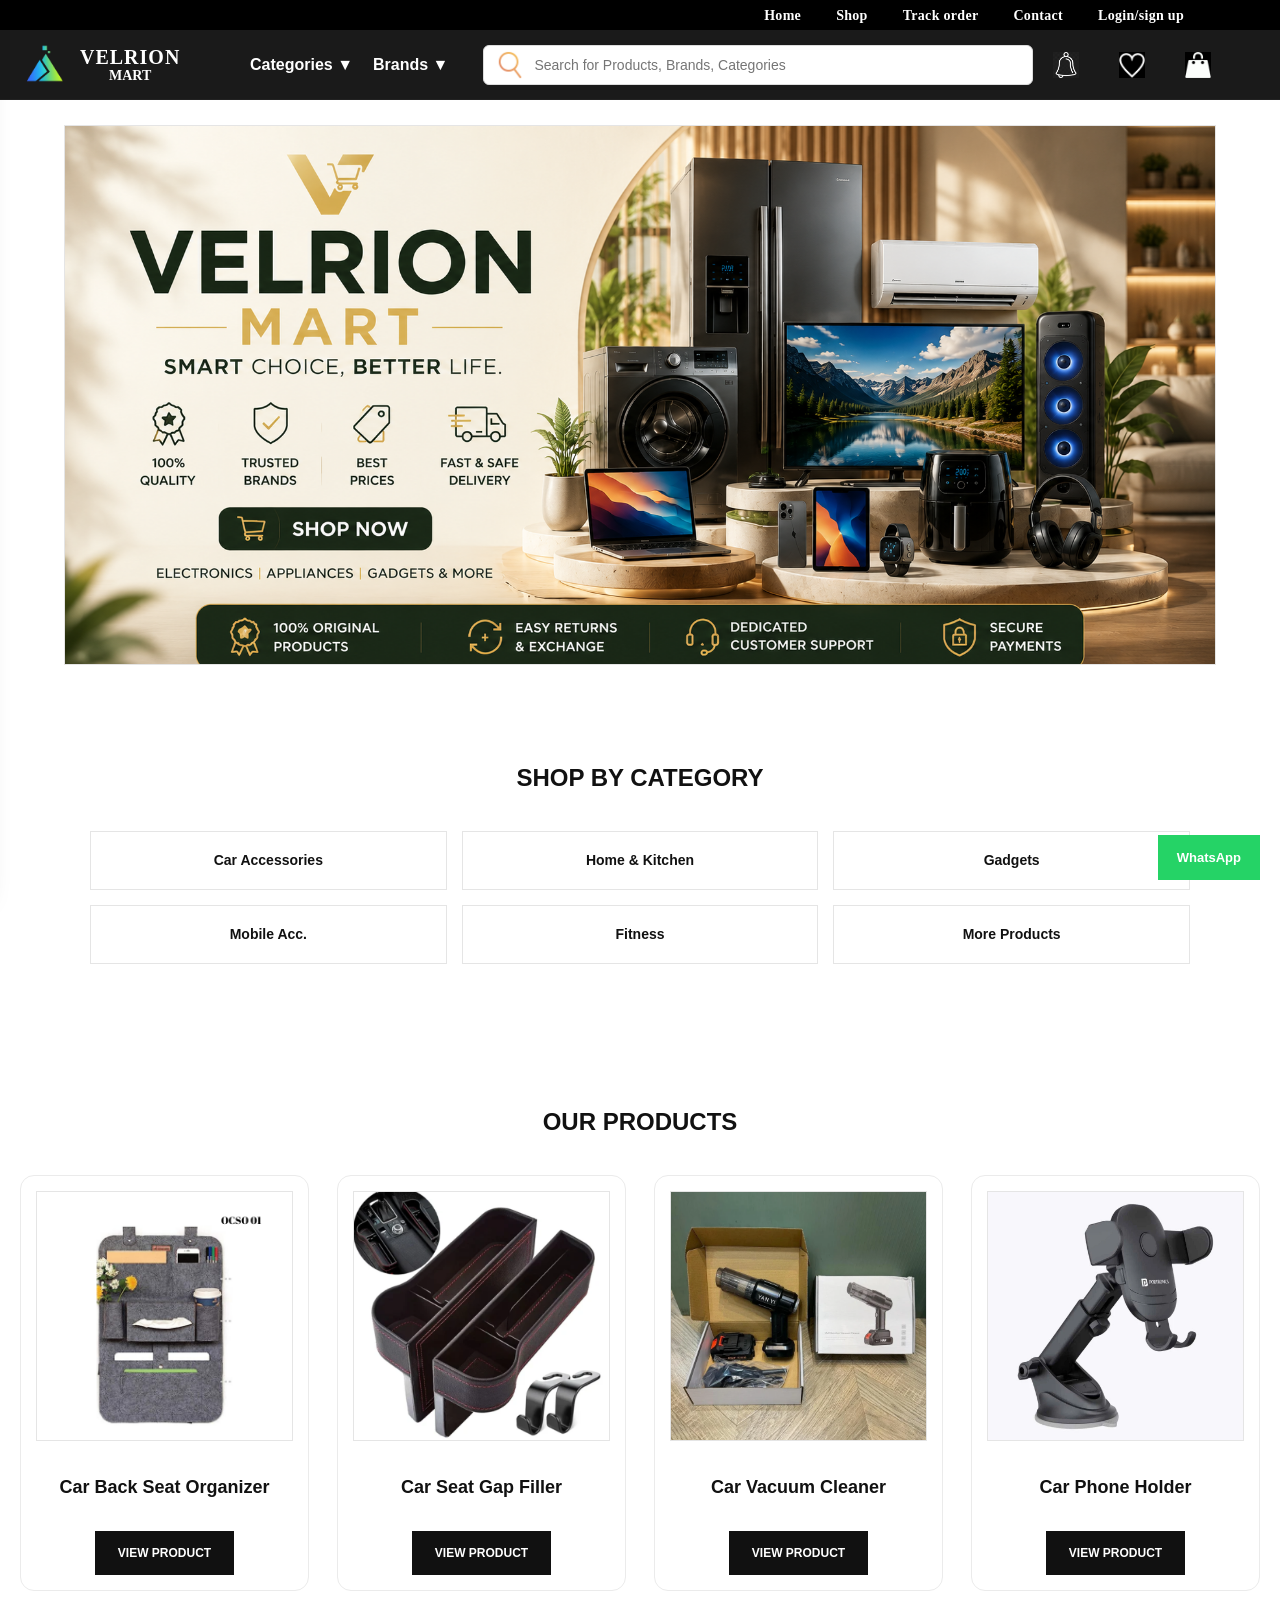
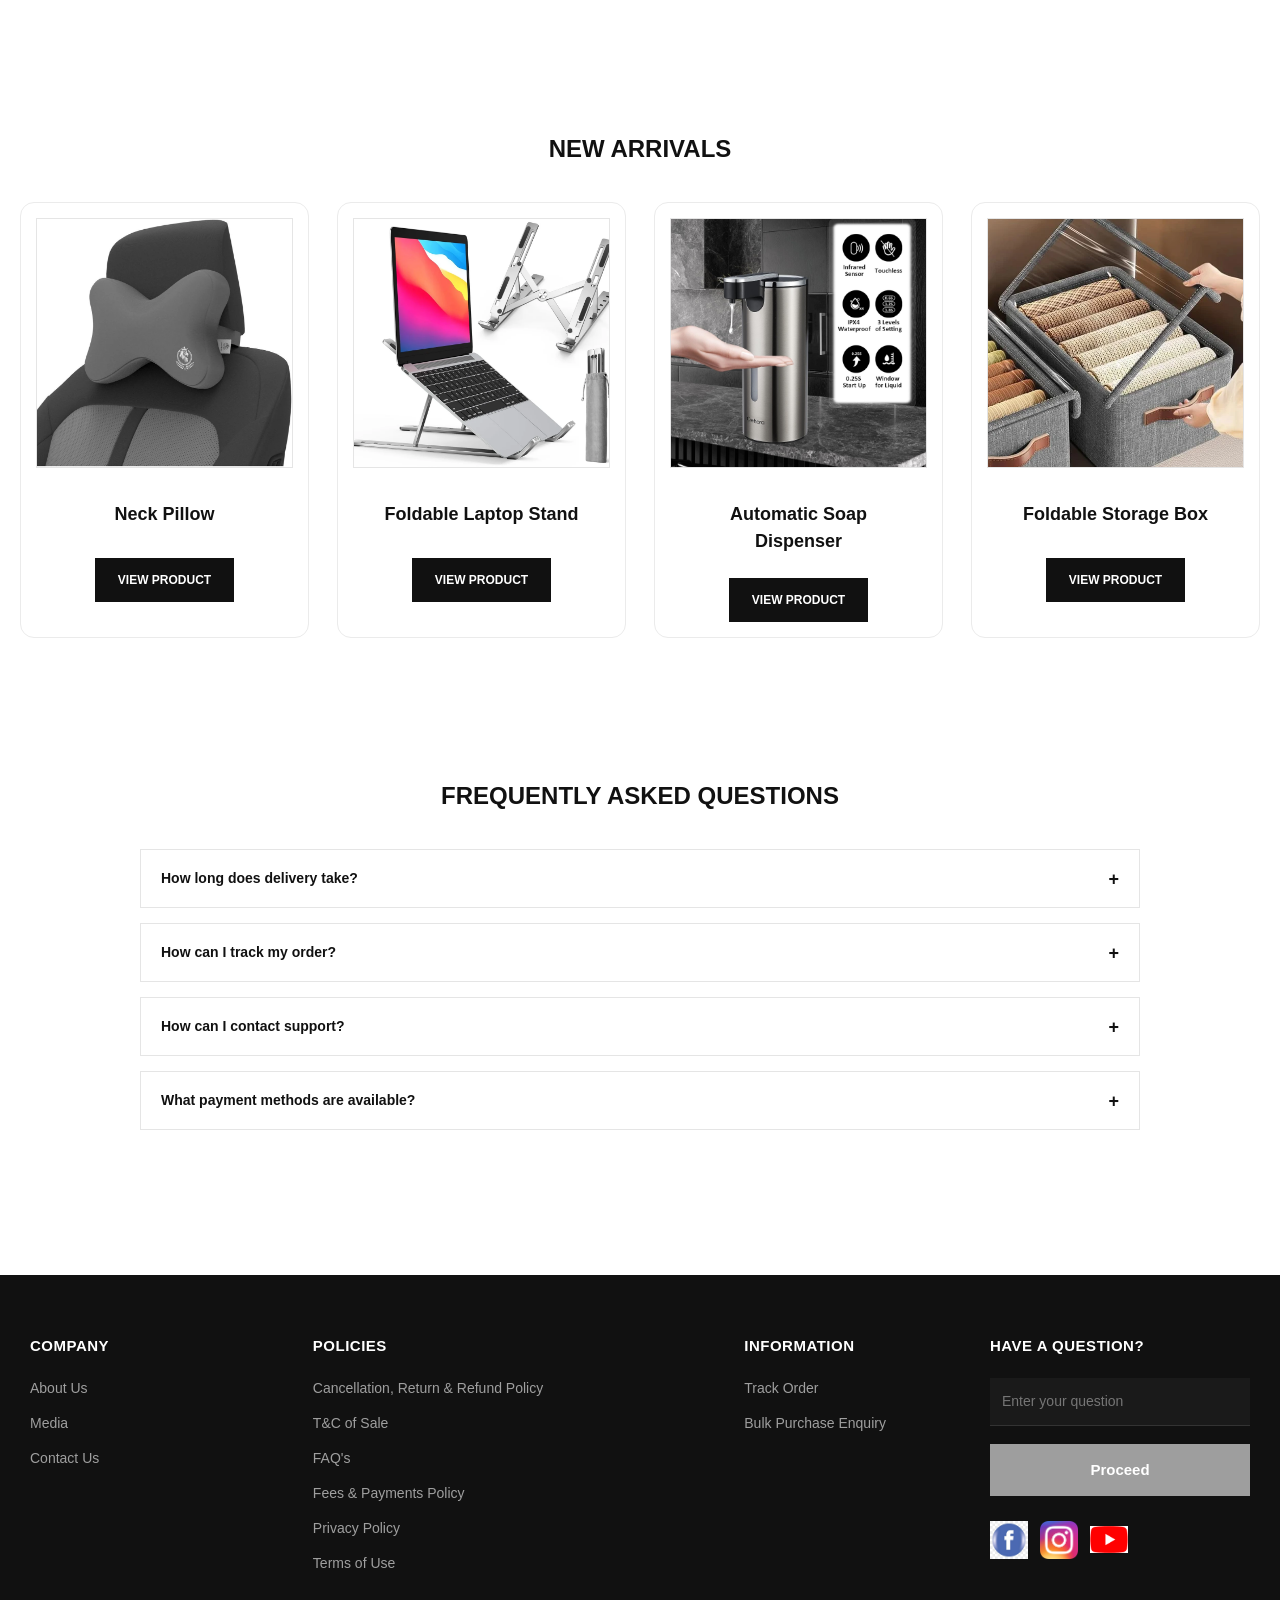
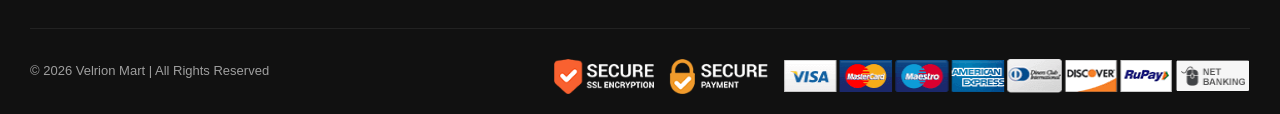
<file: index.html>
<!DOCTYPE html>
<html lang="en">
    
<head>

<meta charset="UTF-8">
<meta name="viewport" content="width=device-width, initial-scale=1.0">

<title>Velrion Mart | Quality at Heart</title>

<meta name="description" content="Velrion Mart — Quality at Heart. Built on Quality. Backed by Trust.">

<meta name="application-name" content="Velrion Mart">

<link rel="icon" type="image/png" href="logo.png">
<link rel="apple-touch-icon" href="logo.png">

<link rel="stylesheet" href="style.css">

<!-- Google / Search Engine Site Name -->
<script type="application/ld+json">
{
  "@context": "https://schema.org",
  "@type": "WebSite",
  "name": "Velrion Mart",
  "alternateName": "VelrionMart",
  "url": "https://velrionmart.github.io/VelrionMart/"
}
</script>

<!-- Brand Information -->
<script type="application/ld+json">
{
  "@context": "https://schema.org",
  "@type": "Organization",
  "name": "Velrion Mart",
  "url": "https://velrionmart.github.io/VelrionMart/",
  "logo": "https://velrionmart.github.io/VelrionMart/logo.png"
}
</script>

</head>

<body>

<!-- MOBILE HEADER -->

<div class="mobile-header">

    <div class="mobile-top">

<button class="menu-btn" id="menuBtn">
    ☰
</button>

        <div class="mobile-logo">

            <img src="logo.png" alt="Logo">

            <div class="mobile-brand">
                <span class="velrion">VELRION</span>
                <span class="mart">MART</span>
            </div>

        </div>

        <a href="cart.html" class="mobile-header-cart">
            <img src="cart-icon.png" alt="Cart">
        </a>

    </div>

    <div class="mobile-search">

        <img src="search icon.png" alt="Search">

        <input
        type="text"
        placeholder="Search for Products, Brands, Categories">

    </div>

</div>

<!-- MOBILE SIDE MENU -->

<div class="menu-overlay" id="menuOverlay"></div>

<div class="side-menu" id="sideMenu">

    <div class="menu-header">

        <button class="close-menu" id="closeMenu">
            ✕
        </button>

        <div class="guest-box">

            <h2>Hello, Guest</h2>

            <a href="login.html" class="login-btn">
                Login / Sign Up
            </a>

        </div>

    </div>

    <div class="menu-links">

        <a href="index.html">🏠 Home</a>

        <a href="shop.html">🛍 Shop</a>

        <a href="tracking.html">📦 Track Order</a>

        <a href="contact.html">📞 Contact Us</a>

        <a href="about.html">ℹ About Us</a>

        <a href="refund-policy.html">
            Cancellation, Return & Refund Policy
        </a>

        <a href="privacy-policy.html">
            Privacy Policy
        </a>

        <a href="terms.html">
            Terms & Conditions
        </a>

    </div>

    <div class="our-promise">

        <h3>OUR PROMISE</h3>

        <div class="promise-items">

            <div>
                🚚
                <span>Fast Delivery</span>
            </div>

            <div>
                🔒
                <span>Secure Payment</span>
            </div>

            <div>
                ⭐
                <span>Quality Products</span>
            </div>

        </div>

    </div>

    <div class="menu-brand-card">

        <img src="menu-bottom-logo.png" alt="Velrion Mart">

    </div>

</div>       
    
<!-- TOP BAR -->

<div class="top-bar">

<nav class="top-nav">
<a href="index.html">Home</a>
<a href="shop.html">Shop</a>
<a href="tracking.html">Track order</a>
<a href="contact.html">Contact</a>
<a href="login.html">Login/sign up</a>
</nav>

</div>

<!-- HEADER -->

<header class="main-header">


<div class="logo-area">

    <img src="logo.png" alt="Velrion Mart Logo">

    <div class="brand-name">
        <span class="velrion">VELRION</span>
        <span class="mart">MART</span>
    </div>

</div>

<div class="header-links">
<a href="#">Categories ▼</a>
<a href="#">Brands ▼</a>
</div>

<div class="search-box">

<img src="search icon.png" class="search-icon" alt="Search">

<input type="text" placeholder="Search for Products, Brands, Categories">

</div>

<div class="header-icons">

  <a href="notification.html">
    <img src="notification-icon.png" alt="Notification">
  </a>

  <a href="wishlist.html">
    <img src="heart-icon.png" alt="Wishlist">
  </a>

  <a href="cart.html">
    <img src="cart-icon.png" alt="Cart">
  </a>

</div>

</header>

<!-- HERO SECTION -->

<section class="hero-section">

    <div class="hero-slider">

        <div class="slide active">

            <img src="hero-1.jpg" alt="Hero Image 1">

        </div>

        <div class="slide">

            <img src="hero-2.jpg" alt="Hero Image 2">

        </div>

        <div class="slide">

            <img src="hero-3.jpg" alt="Hero Image 3">

        </div>

    </div>

</section>

<!-- SHOP BY CATEGORY -->

<section class="home-category-section">

    <h2>SHOP BY CATEGORY</h2>

    <div class="home-categories">

        <a href="shop.html" class="category-card">
            Car Accessories
        </a>

        <a href="shop.html" class="category-card">
            Home & Kitchen
        </a>

        <a href="shop.html" class="category-card">
            Gadgets
        </a>

        <a href="shop.html" class="category-card">
            Mobile Acc.
        </a>

        <a href="shop.html" class="category-card">
            Fitness
        </a>

        <a href="shop.html" class="category-card">
            More Products
        </a>

    </div>

</section>

<!-- OUR PRODUCTS -->

<section class="featured-products">

    <h2>OUR PRODUCTS</h2>

    <div class="products-grid">

        <div class="product-card">

            <img src="car-back-seat-organizer-1.jpg" alt="Car Back Seat Organizer">

            <h3>Car Back Seat Organizer</h3>

            <a href="car-back-seat-organizer.html 2" class="btn">
                VIEW PRODUCT
            </a>

        </div>

        <div class="product-card">

            <img src="car-seat-gap-filler-1.jpg" alt="Car Seat Gap Filler">

            <h3>Car Seat Gap Filler</h3>

            <a href="product.html" class="btn">
                VIEW PRODUCT
            </a>

        </div>

        <div class="product-card">

            <img src="car-vacuum-cleaner-1.jpg" alt="Car Vacuum Cleaner">

            <h3>Car Vacuum Cleaner</h3>

            <a href="product.html" class="btn">
                VIEW PRODUCT
            </a>

        </div>

        <div class="product-card">

            <img src="car-phone-holder-1.jpg" alt="Car Phone Holder">

            <h3>Car Phone Holder</h3>

            <a href="product.html" class="btn">
                VIEW PRODUCT
            </a>

        </div>

    </div>

</section>

<!-- NEW ARRIVALS -->

<section class="featured-products">

    <h2>NEW ARRIVALS</h2>

    <div class="products-grid">

        <div class="product-card">

            <img src="neck-pillow-1.jpg" alt="Neck Pillow">

            <h3>Neck Pillow</h3>

            <a href="product.html" class="btn">
                VIEW PRODUCT
            </a>

        </div>

        <div class="product-card">

            <img src="foldable-laptop-stand-1.jpg" alt="Foldable Laptop Stand">

            <h3>Foldable Laptop Stand</h3>

            <a href="product.html" class="btn">
                VIEW PRODUCT
            </a>

        </div>

        <div class="product-card">

            <img src="automatic-soap-dispenser-1.jpg" alt="Automatic Soap Dispenser">

            <h3>Automatic Soap Dispenser</h3>

            <a href="product.html" class="btn">
                VIEW PRODUCT
            </a>

        </div>

        <div class="product-card">

            <img src="foldable-storage-box-1.jpg" alt="Foldable Storage Box">

            <h3>Foldable Storage Box</h3>

            <a href="product.html" class="btn">
                VIEW PRODUCT
            </a>

        </div>

    </div>

</section>

<!-- FAQ SECTION -->

<section class="faq-section">

    <h2>FREQUENTLY ASKED QUESTIONS</h2>

    <details class="faq-box">

        <summary>
            How long does delivery take?
        </summary>

        <p>
            Most orders are delivered within 3-7 business days across India.
        </p>

    </details>

    <details class="faq-box">

        <summary>
            How can I track my order?
        </summary>

        <p>
            You can use our Track Order page to check your order status.
        </p>

    </details>

    <details class="faq-box">

        <summary>
            How can I contact support?
        </summary>

        <p>
            You can contact us through WhatsApp or our Contact Page.
        </p>

    </details>

    <details class="faq-box">

        <summary>
            What payment methods are available?
        </summary>

        <p>
            We currently accept secure online payments only.
        </p>

    </details>

</section>

<footer>

<div class="footer-grid">

<div>
<h3>COMPANY</h3>
<a href="about.html">About Us</a>
<a href="#">Media</a>
<a href="contact.html">Contact Us</a>
</div>

<div>
<h3>POLICIES</h3>
<a href="refund-policy.html">Cancellation, Return & Refund Policy</a>
<a href="terms.html">T&C of Sale</a>
<a href="#">FAQ's</a>
<a href="#">Fees & Payments Policy</a>
<a href="privacy-policy.html">Privacy Policy</a>
<a href="#">Terms of Use</a>
</div>

<div>
<h3>INFORMATION</h3>
<a href="tracking.html">Track Order</a>
<a href="#">Bulk Purchase Enquiry</a>
</div>

<div>
<h3>HAVE A QUESTION?</h3>

<input type="text" placeholder="Enter your question">

<button>Proceed</button>

<div class="social-icons">

<a href="#"><img src="facebook.png" alt="Facebook"></a>

<a href="#"><img src="Instagram.png" alt="Instagram"></a>

<a href="#"><img src="youtube.png" alt="YouTube"></a>

</div>

</div>

</div>

<div class="footer-bottom">

<div>
© 2026 Velrion Mart | All Rights Reserved
</div>

<div class="payment-icons">

<img src="ssl-secure.png" alt="SSL Secure">

<img src="secure-payment.png" alt="Secure Payment">

<img src="payment-methods.png" alt="Payment Methods">

</div>

</div>

</footer>

<!-- WHATSAPP BUTTON -->

<a href="https://wa.me/919527649838" class="whatsapp-btn">

    WhatsApp

</a>

<!-- HERO AUTO SLIDER -->

<script>

let slides = document.querySelectorAll('.slide');

let current = 0;

setInterval(() => {

    slides[current].classList.remove('active');

    current++;

    if(current >= slides.length){

        current = 0;

    }

    slides[current].classList.add('active');

}, 4000);

</script>

<script src="script.js"></script>    

</body>

</html>
</file>
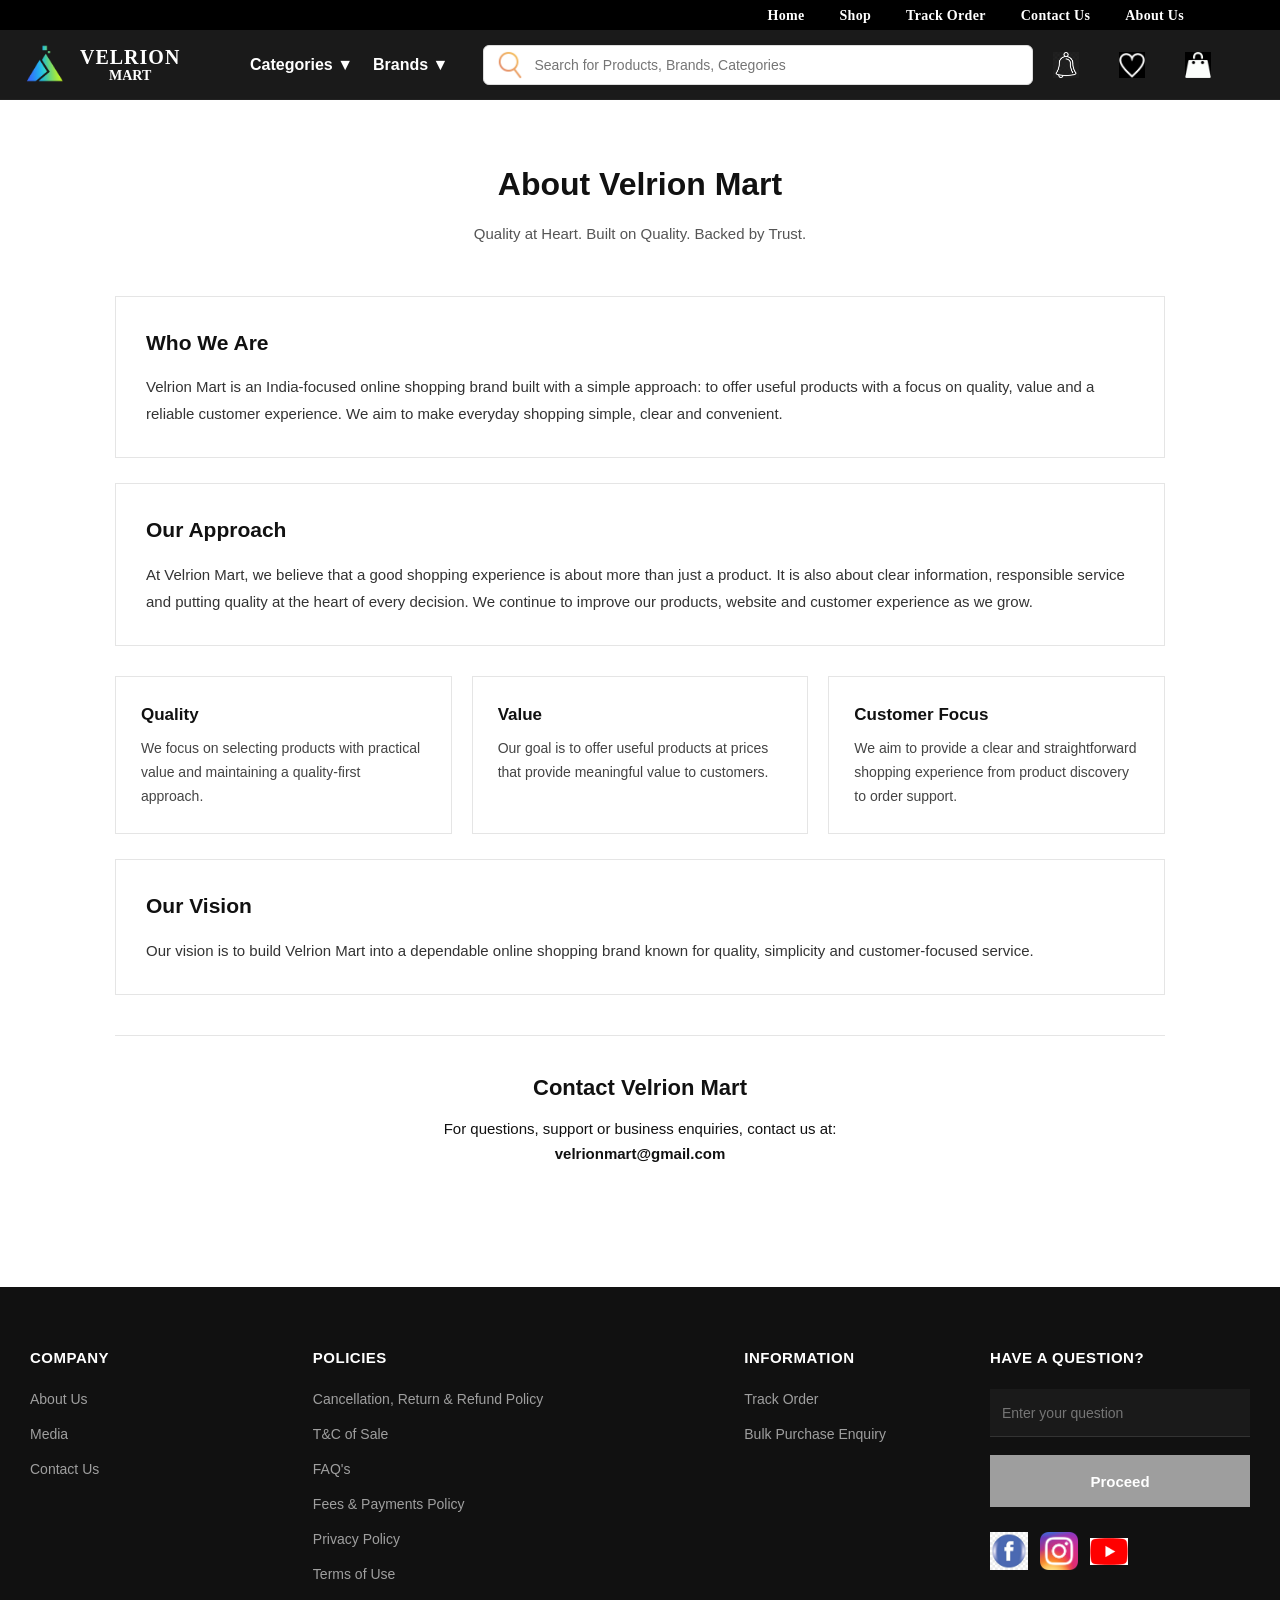
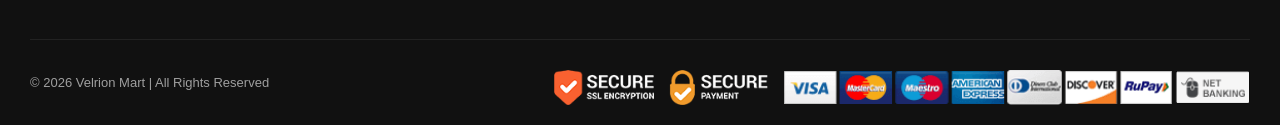
<file: about.html>
<!DOCTYPE html>
<html lang="en">
<head>

<meta charset="UTF-8">
<meta name="viewport" content="width=device-width, initial-scale=1.0">

<title>About Us | Velrion Mart</title>

<meta name="description" content="Learn more about Velrion Mart — Quality at Heart. Built on Quality. Backed by Trust.">

<meta name="application-name" content="Velrion Mart">

<link rel="icon" type="image/png" href="logo.png">
<link rel="apple-touch-icon" href="logo.png">

<link rel="stylesheet" href="style.css">

<!-- Google / Search Engine Site Name -->
<script type="application/ld+json">
{
  "@context": "https://schema.org",
  "@type": "WebSite",
  "name": "Velrion Mart",
  "alternateName": "VelrionMart",
  "url": "https://velrionmart.github.io/VelrionMart/"
}
</script>

<!-- Brand Information -->
<script type="application/ld+json">
{
  "@context": "https://schema.org",
  "@type": "Organization",
  "name": "Velrion Mart",
  "url": "https://velrionmart.github.io/VelrionMart/",
  "logo": "https://velrionmart.github.io/VelrionMart/logo.png"
}
</script>

<style>

.about-container{
    max-width:1100px;
    margin:auto;
    padding:60px 25px;
}

.about-title{
    text-align:center;
    font-size:32px;
    font-weight:700;
    margin-bottom:15px;
}

.about-subtitle{
    text-align:center;
    font-size:15px;
    margin-bottom:50px;
    color:#555;
}

.about-section{
    border:1px solid #e5e5e5;
    padding:30px;
    margin-bottom:25px;
    background:#fff;
}

.about-section h2{
    font-size:21px;
    margin-bottom:15px;
}

.about-section p{
    font-size:15px;
    line-height:1.8;
    color:#333;
    margin:0;
}

.about-points{
    display:grid;
    grid-template-columns:repeat(3,1fr);
    gap:20px;
    margin-top:30px;
}

.about-point{
    border:1px solid #e5e5e5;
    padding:25px;
    background:#fff;
}

.about-point h3{
    font-size:17px;
    margin-bottom:10px;
}

.about-point p{
    font-size:14px;
    line-height:1.7;
    color:#444;
}

.about-contact{
    text-align:center;
    border-top:1px solid #e5e5e5;
    padding-top:35px;
    margin-top:40px;
}

.about-contact h2{
    font-size:22px;
    margin-bottom:12px;
}

.about-contact p{
    font-size:15px;
    line-height:1.7;
}

.about-contact a{
    color:#111;
    text-decoration:none;
    font-weight:600;
}

.about-contact a:hover{
    text-decoration:underline;
}

@media (max-width:768px){

    .about-container{
        padding:40px 15px;
    }

    .about-title{
        font-size:27px;
    }

    .about-section{
        padding:22px;
    }

    .about-points{
        grid-template-columns:1fr;
    }

}

</style>

</head>

<body>

<!-- TOP BAR -->

<div class="top-bar">

<nav class="top-nav">

<a href="index.html">Home</a>
<a href="shop.html">Shop</a>
<a href="tracking.html">Track Order</a>
<a href="contact.html">Contact Us</a>
<a href="about.html">About Us</a>

</nav>

</div>

<!-- HEADER -->

<header class="main-header">


<div class="logo-area">

    <img src="logo.png" alt="Velrion Mart Logo">

    <div class="brand-name">
        <span class="velrion">VELRION</span>
        <span class="mart">MART</span>
    </div>

</div>

<div class="header-links">
<a href="#">Categories ▼</a>
<a href="#">Brands ▼</a>
</div>

<div class="search-box">

<img src="search icon.png" class="search-icon" alt="Search">

<input type="text" placeholder="Search for Products, Brands, Categories">

</div>

<div class="header-icons">

  <a href="notification.html">
    <img src="notification-icon.png" alt="Notification">
  </a>

  <a href="wishlist.html">
    <img src="heart-icon.png" alt="Wishlist">
  </a>

  <a href="cart.html">
    <img src="cart-icon.png" alt="Cart">
  </a>

</div>

</header>  

<!-- ABOUT US -->

<main class="about-container">

<h1 class="about-title">About Velrion Mart</h1>

<p class="about-subtitle">
Quality at Heart. Built on Quality. Backed by Trust.
</p>

<section class="about-section">

<h2>Who We Are</h2>

<p>
Velrion Mart is an India-focused online shopping brand built with a simple approach:
to offer useful products with a focus on quality, value and a reliable customer experience.
We aim to make everyday shopping simple, clear and convenient.
</p>

</section>

<section class="about-section">

<h2>Our Approach</h2>

<p>
At Velrion Mart, we believe that a good shopping experience is about more than just a product.
It is also about clear information, responsible service and putting quality at the heart of every decision.
We continue to improve our products, website and customer experience as we grow.
</p>

</section>

<div class="about-points">

<div class="about-point">

<h3>Quality</h3>

<p>
We focus on selecting products with practical value and maintaining a quality-first approach.
</p>

</div>

<div class="about-point">

<h3>Value</h3>

<p>
Our goal is to offer useful products at prices that provide meaningful value to customers.
</p>

</div>

<div class="about-point">

<h3>Customer Focus</h3>

<p>
We aim to provide a clear and straightforward shopping experience from product discovery to order support.
</p>

</div>

</div>

<section class="about-section" style="margin-top:25px;">

<h2>Our Vision</h2>

<p>
Our vision is to build Velrion Mart into a dependable online shopping brand known for quality,
simplicity and customer-focused service.
</p>

</section>

<div class="about-contact">

<h2>Contact Velrion Mart</h2>

<p>
For questions, support or business enquiries, contact us at:
</p>

<p>
<a href="mailto:velrionmart@gmail.com">velrionmart@gmail.com</a>
</p>

</div>

</main>

<!-- FOOTER -->

<footer>

<div class="footer-grid">

<div>
<h3>COMPANY</h3>
<a href="about.html">About Us</a>
<a href="#">Media</a>
<a href="contact.html">Contact Us</a>
</div>

<div>
<h3>POLICIES</h3>
<a href="refund-policy.html">Cancellation, Return & Refund Policy</a>
<a href="terms.html">T&C of Sale</a>
<a href="#">FAQ's</a>
<a href="#">Fees & Payments Policy</a>
<a href="privacy-policy.html">Privacy Policy</a>
<a href="#">Terms of Use</a>
</div>

<div>
<h3>INFORMATION</h3>
<a href="tracking.html">Track Order</a>
<a href="#">Bulk Purchase Enquiry</a>
</div>

<div>
<h3>HAVE A QUESTION?</h3>

<input type="text" placeholder="Enter your question">

<button>Proceed</button>

<div class="social-icons">

<a href="#"><img src="facebook.png" alt="Facebook"></a>

<a href="#"><img src="Instagram.png" alt="Instagram"></a>

<a href="#"><img src="youtube.png" alt="YouTube"></a>

</div>

</div>

</div>

<div class="footer-bottom">

<div>
© 2026 Velrion Mart | All Rights Reserved
</div>

<div class="payment-icons">

<img src="ssl-secure.png" alt="SSL Secure">

<img src="secure-payment.png" alt="Secure Payment">

<img src="payment-methods.png" alt="Payment Methods">

</div>

</div>

</footer>

</body>
</html>
</file>
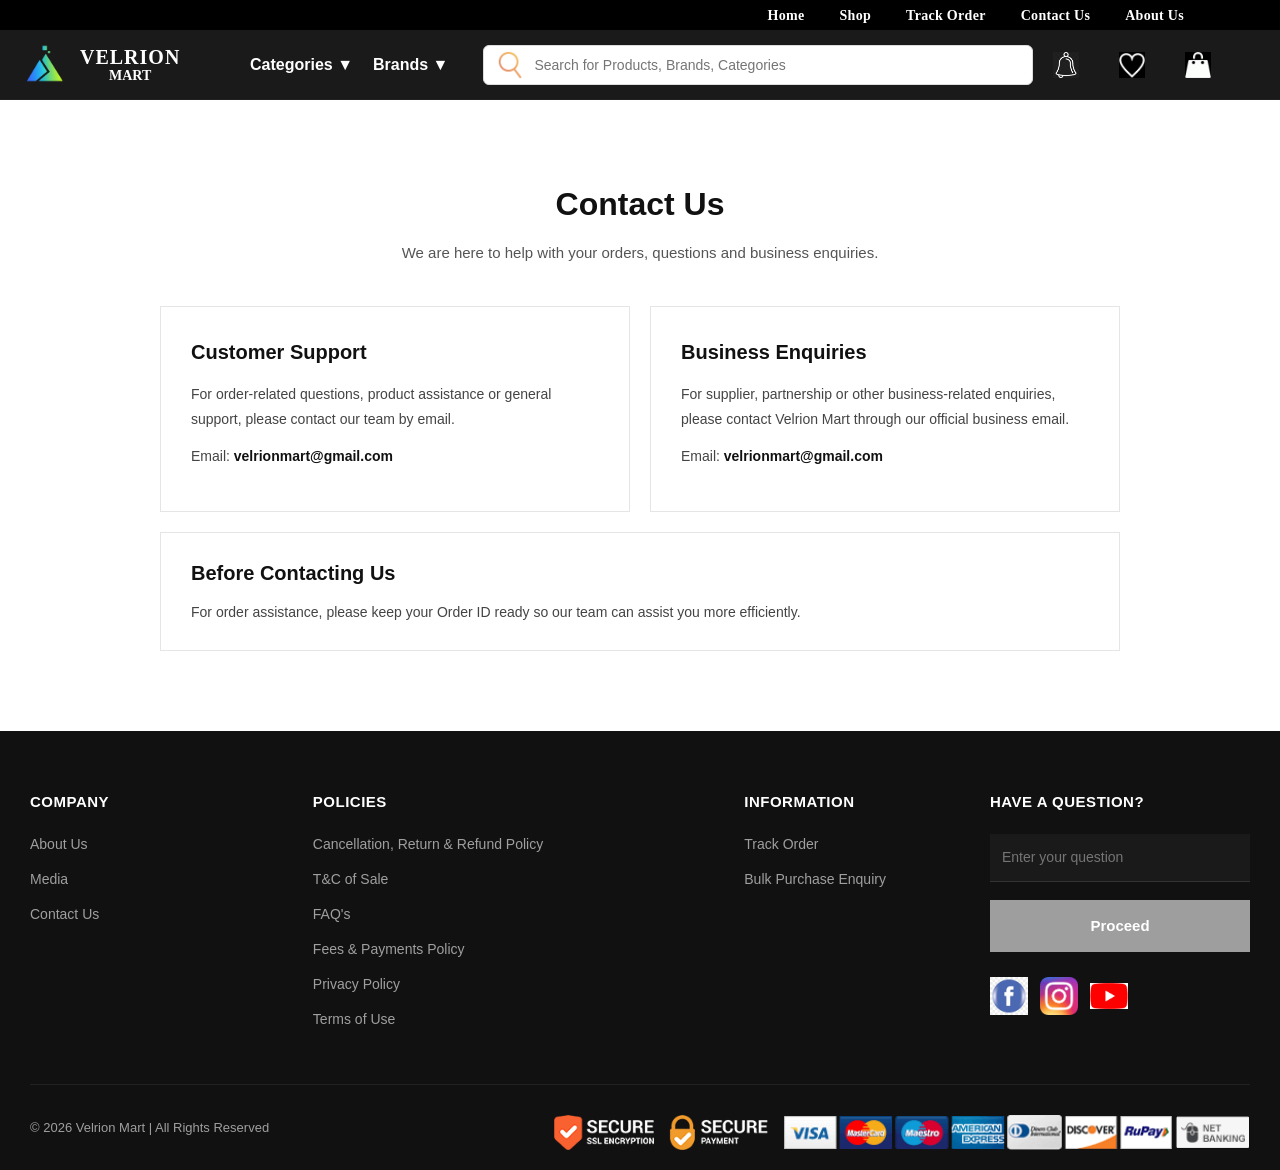
<file: contact.html>
<!DOCTYPE html>
<html lang="en">
<head>

<meta charset="UTF-8">
<meta name="viewport" content="width=device-width, initial-scale=1.0">

<title>Contact Us | Velrion Mart</title>

<meta name="description" content="Contact Velrion Mart for customer support, order assistance and business enquiries.">

<meta name="application-name" content="Velrion Mart">

<link rel="icon" type="image/png" href="logo.png">
<link rel="apple-touch-icon" href="logo.png">

<link rel="stylesheet" href="style.css">

<style>

.contact-container{
    max-width:1000px;
    margin:60px auto;
    padding:20px;
}

.contact-title{
    text-align:center;
    font-size:32px;
    font-weight:700;
    margin-bottom:12px;
}

.contact-subtitle{
    text-align:center;
    font-size:15px;
    color:#555;
    line-height:1.7;
    margin-bottom:40px;
}

.contact-grid{
    display:grid;
    grid-template-columns:repeat(2,1fr);
    gap:20px;
}

.contact-box{
    border:1px solid #e5e5e5;
    background:#fff;
    padding:30px;
}

.contact-box h2{
    font-size:20px;
    margin-bottom:15px;
}

.contact-box p{
    font-size:14px;
    line-height:1.8;
    color:#444;
    margin:0 0 12px 0;
}

.contact-box a{
    color:#111;
    text-decoration:none;
    font-weight:600;
}

.contact-box a:hover{
    text-decoration:underline;
}

.contact-note{
    margin-top:20px;
    border:1px solid #e5e5e5;
    padding:25px 30px;
    background:#fff;
}

.contact-note h2{
    font-size:20px;
    margin-bottom:12px;
}

.contact-note p{
    font-size:14px;
    line-height:1.8;
    color:#444;
    margin:0;
}

@media (max-width:700px){

    .contact-container{
        margin:35px auto;
        padding:15px;
    }

    .contact-title{
        font-size:27px;
    }

    .contact-grid{
        grid-template-columns:1fr;
    }

    .contact-box{
        padding:22px;
    }

    .contact-note{
        padding:22px;
    }

}

</style>

</head>

<body>

<!-- TOP BAR -->

<div class="top-bar">

<nav class="top-nav">

<a href="index.html">Home</a>
<a href="shop.html">Shop</a>
<a href="tracking.html">Track Order</a>
<a href="contact.html">Contact Us</a>
<a href="about.html">About Us</a>

</nav>

</div>

<!-- HEADER -->

<header class="main-header">


<div class="logo-area">

    <img src="logo.png" alt="Velrion Mart Logo">

    <div class="brand-name">
        <span class="velrion">VELRION</span>
        <span class="mart">MART</span>
    </div>

</div>

<div class="header-links">
<a href="#">Categories ▼</a>
<a href="#">Brands ▼</a>
</div>

<div class="search-box">

<img src="search icon.png" class="search-icon" alt="Search">

<input type="text" placeholder="Search for Products, Brands, Categories">

</div>

<div class="header-icons">

  <a href="notification.html">
    <img src="notification-icon.png" alt="Notification">
  </a>

  <a href="wishlist.html">
    <img src="heart-icon.png" alt="Wishlist">
  </a>

  <a href="cart.html">
    <img src="cart-icon.png" alt="Cart">
  </a>

</div>

</header>  

<!-- CONTACT US -->

<main class="contact-container">

<h1 class="contact-title">Contact Us</h1>

<p class="contact-subtitle">
We are here to help with your orders, questions and business enquiries.
</p>

<div class="contact-grid">

<div class="contact-box">

<h2>Customer Support</h2>

<p>
For order-related questions, product assistance or general support,
please contact our team by email.
</p>

<p>
Email:
<a href="mailto:velrionmart@gmail.com">
velrionmart@gmail.com
</a>
</p>

</div>

<div class="contact-box">

<h2>Business Enquiries</h2>

<p>
For supplier, partnership or other business-related enquiries,
please contact Velrion Mart through our official business email.
</p>

<p>
Email:
<a href="mailto:velrionmart@gmail.com">
velrionmart@gmail.com
</a>
</p>

</div>

</div>

<div class="contact-note">

<h2>Before Contacting Us</h2>

<p>
For order assistance, please keep your Order ID ready so our team can
assist you more efficiently.
</p>

</div>

</main>

<!-- FOOTER -->

<footer>

<div class="footer-grid">

<div>
<h3>COMPANY</h3>
<a href="about.html">About Us</a>
<a href="#">Media</a>
<a href="contact.html">Contact Us</a>
</div>

<div>
<h3>POLICIES</h3>
<a href="refund-policy.html">Cancellation, Return & Refund Policy</a>
<a href="terms.html">T&C of Sale</a>
<a href="#">FAQ's</a>
<a href="#">Fees & Payments Policy</a>
<a href="privacy-policy.html">Privacy Policy</a>
<a href="#">Terms of Use</a>
</div>

<div>
<h3>INFORMATION</h3>
<a href="tracking.html">Track Order</a>
<a href="#">Bulk Purchase Enquiry</a>
</div>

<div>
<h3>HAVE A QUESTION?</h3>

<input type="text" placeholder="Enter your question">

<button>Proceed</button>

<div class="social-icons">

<a href="#"><img src="facebook.png" alt="Facebook"></a>

<a href="#"><img src="Instagram.png" alt="Instagram"></a>

<a href="#"><img src="youtube.png" alt="YouTube"></a>

</div>

</div>

</div>

<div class="footer-bottom">

<div>
© 2026 Velrion Mart | All Rights Reserved
</div>

<div class="payment-icons">

<img src="ssl-secure.png" alt="SSL Secure">

<img src="secure-payment.png" alt="Secure Payment">

<img src="payment-methods.png" alt="Payment Methods">

</div>

</div>

</footer>

</body>
</html>
</file>
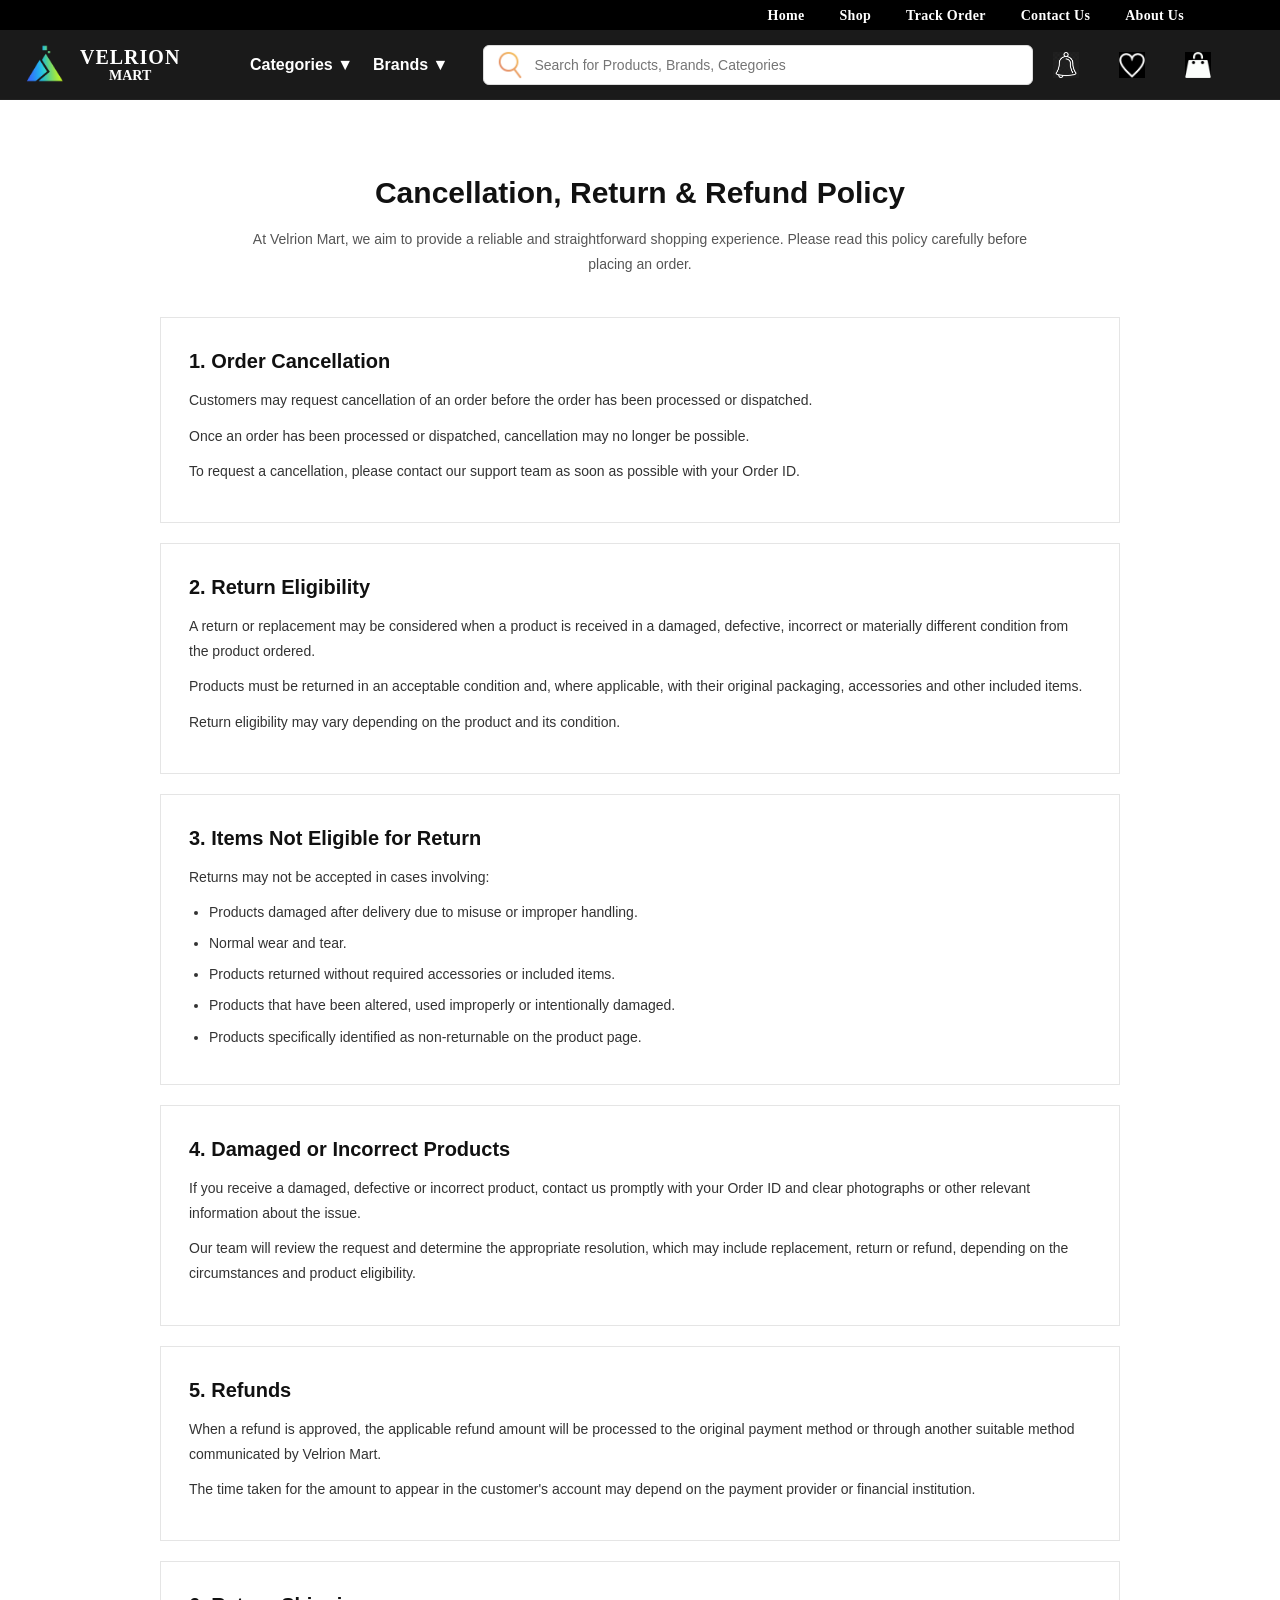
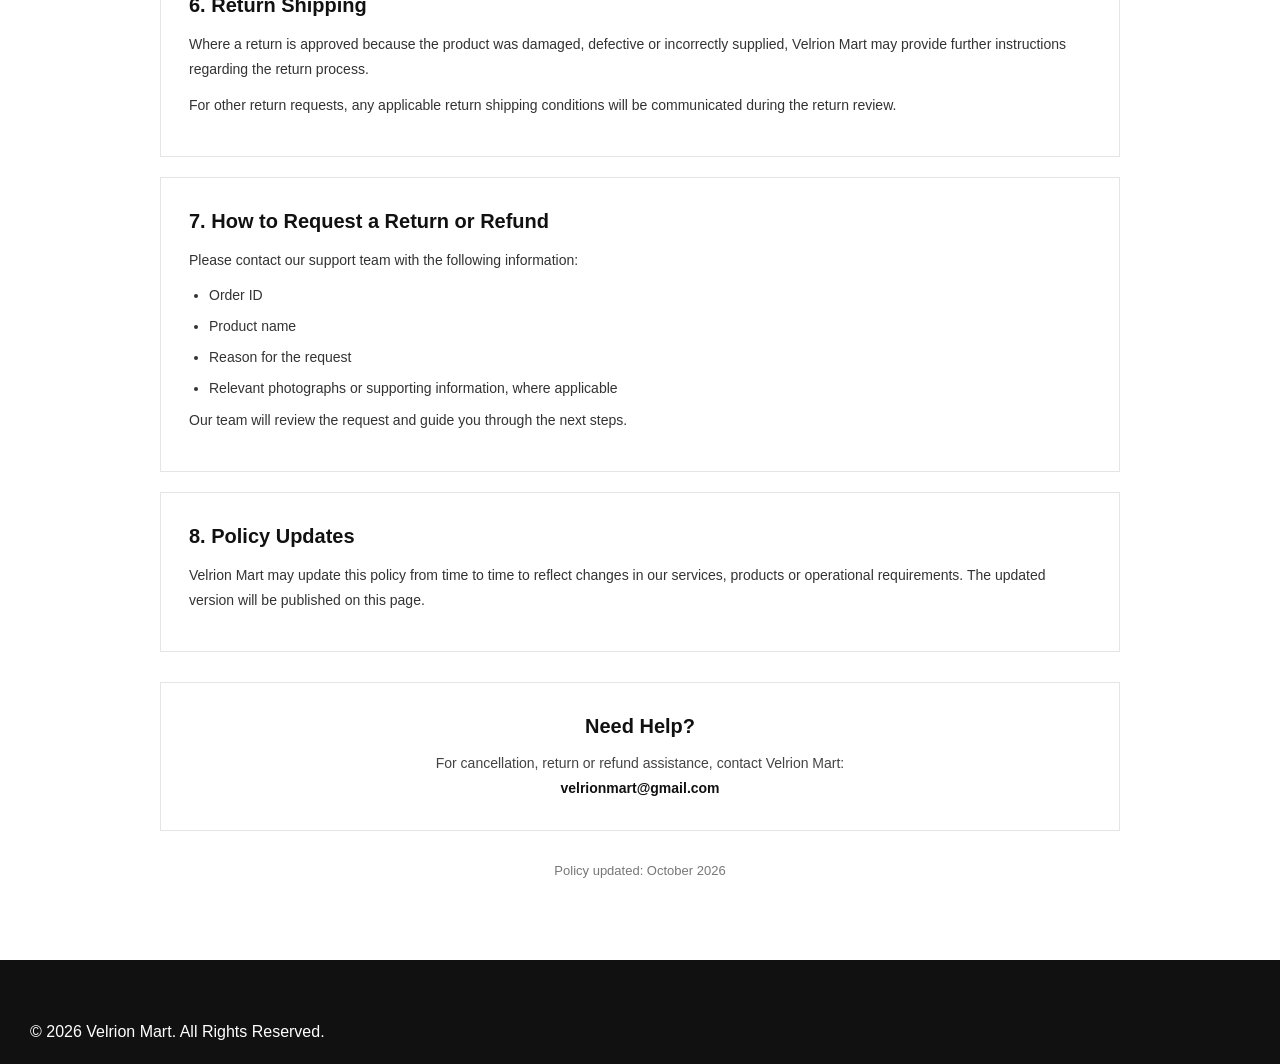
<file: refund-policy.html>
<!DOCTYPE html>
<html lang="en">
<head>

<meta charset="UTF-8">
<meta name="viewport" content="width=device-width, initial-scale=1.0">

<title>Cancellation, Return & Refund Policy | Velrion Mart</title>

<meta name="description" content="Read the Cancellation, Return & Refund Policy of Velrion Mart. Understand the process for cancellations, returns, replacements and refunds.">

<meta name="application-name" content="Velrion Mart">

<link rel="icon" type="image/png" href="logo.png">
<link rel="apple-touch-icon" href="logo.png">

<link rel="stylesheet" href="style.css">

<style>

.policy-container{
    max-width:1000px;
    margin:50px auto;
    padding:20px;
}

.policy-title{
    text-align:center;
    font-size:30px;
    font-weight:700;
    margin-bottom:12px;
}

.policy-intro{
    text-align:center;
    max-width:800px;
    margin:0 auto 40px;
    color:#555;
    font-size:14px;
    line-height:1.8;
}

.policy-section{
    border:1px solid #e5e5e5;
    background:#fff;
    padding:28px;
    margin-bottom:20px;
}

.policy-section h2{
    font-size:20px;
    margin:0 0 12px;
}

.policy-section h3{
    font-size:16px;
    margin:20px 0 8px;
}

.policy-section p{
    font-size:14px;
    line-height:1.8;
    color:#333;
    margin:0 0 10px;
}

.policy-section ul{
    margin:10px 0 0 20px;
    padding:0;
}

.policy-section li{
    font-size:14px;
    line-height:1.8;
    color:#333;
    margin-bottom:6px;
}

.policy-contact{
    border:1px solid #e5e5e5;
    background:#fff;
    padding:28px;
    text-align:center;
    margin-top:30px;
}

.policy-contact h2{
    font-size:20px;
    margin-bottom:10px;
}

.policy-contact p{
    font-size:14px;
    line-height:1.8;
    color:#444;
}

.policy-contact a{
    color:#111;
    font-weight:600;
    text-decoration:none;
}

.policy-contact a:hover{
    text-decoration:underline;
}

.policy-updated{
    text-align:center;
    font-size:13px;
    color:#777;
    margin-top:30px;
}

@media (max-width:700px){

    .policy-container{
        margin:30px auto;
        padding:15px;
    }

    .policy-title{
        font-size:25px;
    }

    .policy-section{
        padding:22px;
    }

    .policy-section h2{
        font-size:18px;
    }

    .policy-section p,
    .policy-section li{
        font-size:13px;
        line-height:1.8;
    }

    .policy-contact{
        padding:22px;
    }

}

</style>

</head>

<body>

<!-- TOP BAR -->

<div class="top-bar">

<nav class="top-nav">

<a href="index.html">Home</a>
<a href="shop.html">Shop</a>
<a href="tracking.html">Track Order</a>
<a href="contact.html">Contact Us</a>
<a href="about.html">About Us</a>

</nav>

</div>

<!-- HEADER -->

<header class="main-header">


<div class="logo-area">

    <img src="logo.png" alt="Velrion Mart Logo">

    <div class="brand-name">
        <span class="velrion">VELRION</span>
        <span class="mart">MART</span>
    </div>

</div>

<div class="header-links">
<a href="#">Categories ▼</a>
<a href="#">Brands ▼</a>
</div>

<div class="search-box">

<img src="search icon.png" class="search-icon" alt="Search">

<input type="text" placeholder="Search for Products, Brands, Categories">

</div>

<div class="header-icons">

  <a href="notification.html">
    <img src="notification-icon.png" alt="Notification">
  </a>

  <a href="wishlist.html">
    <img src="heart-icon.png" alt="Wishlist">
  </a>

  <a href="cart.html">
    <img src="cart-icon.png" alt="Cart">
  </a>

</div>

</header>    

<!-- POLICY -->

<main class="policy-container">

<h1 class="policy-title">
Cancellation, Return & Refund Policy
</h1>

<p class="policy-intro">
At Velrion Mart, we aim to provide a reliable and straightforward shopping experience.
Please read this policy carefully before placing an order.
</p>

<section class="policy-section">

<h2>1. Order Cancellation</h2>

<p>
Customers may request cancellation of an order before the order has been processed or dispatched.
</p>

<p>
Once an order has been processed or dispatched, cancellation may no longer be possible.
</p>

<p>
To request a cancellation, please contact our support team as soon as possible with your Order ID.
</p>

</section>

<section class="policy-section">

<h2>2. Return Eligibility</h2>

<p>
A return or replacement may be considered when a product is received in a damaged,
defective, incorrect or materially different condition from the product ordered.
</p>

<p>
Products must be returned in an acceptable condition and, where applicable,
with their original packaging, accessories and other included items.
</p>

<p>
Return eligibility may vary depending on the product and its condition.
</p>

</section>

<section class="policy-section">

<h2>3. Items Not Eligible for Return</h2>

<p>
Returns may not be accepted in cases involving:
</p>

<ul>
<li>Products damaged after delivery due to misuse or improper handling.</li>
<li>Normal wear and tear.</li>
<li>Products returned without required accessories or included items.</li>
<li>Products that have been altered, used improperly or intentionally damaged.</li>
<li>Products specifically identified as non-returnable on the product page.</li>
</ul>

</section>

<section class="policy-section">

<h2>4. Damaged or Incorrect Products</h2>

<p>
If you receive a damaged, defective or incorrect product, contact us promptly with your Order ID
and clear photographs or other relevant information about the issue.
</p>

<p>
Our team will review the request and determine the appropriate resolution, which may include
replacement, return or refund, depending on the circumstances and product eligibility.
</p>

</section>

<section class="policy-section">

<h2>5. Refunds</h2>

<p>
When a refund is approved, the applicable refund amount will be processed to the original
payment method or through another suitable method communicated by Velrion Mart.
</p>

<p>
The time taken for the amount to appear in the customer's account may depend on the payment
provider or financial institution.
</p>

</section>

<section class="policy-section">

<h2>6. Return Shipping</h2>

<p>
Where a return is approved because the product was damaged, defective or incorrectly supplied,
Velrion Mart may provide further instructions regarding the return process.
</p>

<p>
For other return requests, any applicable return shipping conditions will be communicated
during the return review.
</p>

</section>

<section class="policy-section">

<h2>7. How to Request a Return or Refund</h2>

<p>
Please contact our support team with the following information:
</p>

<ul>
<li>Order ID</li>
<li>Product name</li>
<li>Reason for the request</li>
<li>Relevant photographs or supporting information, where applicable</li>
</ul>

<p>
Our team will review the request and guide you through the next steps.
</p>

</section>

<section class="policy-section">

<h2>8. Policy Updates</h2>

<p>
Velrion Mart may update this policy from time to time to reflect changes in our services,
products or operational requirements. The updated version will be published on this page.
</p>

</section>

<div class="policy-contact">

<h2>Need Help?</h2>

<p>
For cancellation, return or refund assistance, contact Velrion Mart:
</p>

<p>
<a href="mailto:velrionmart@gmail.com">
velrionmart@gmail.com
</a>
</p>

</div>

<p class="policy-updated">
Policy updated: October 2026
</p>

</main>

<!-- FOOTER -->

<footer>

<p>© 2026 Velrion Mart. All Rights Reserved.</p>

</footer>

</body>
</html>
</file>
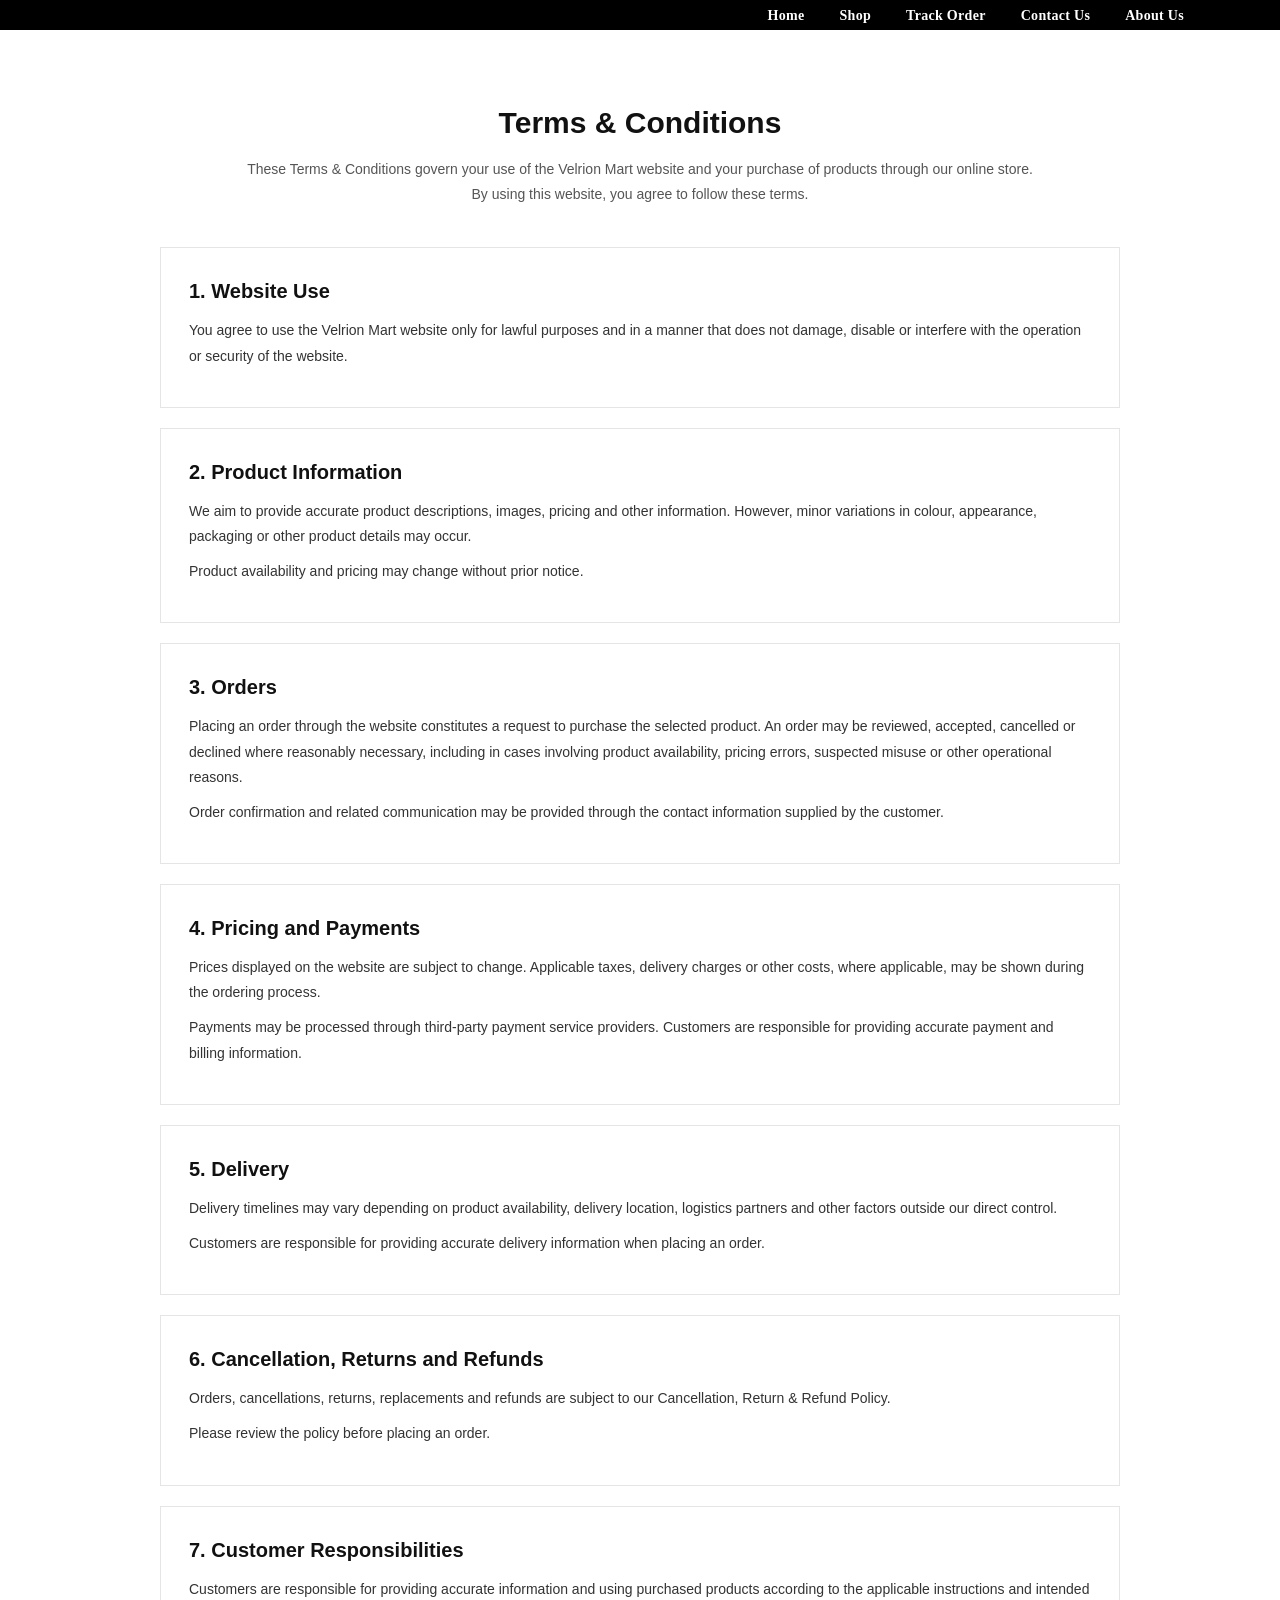
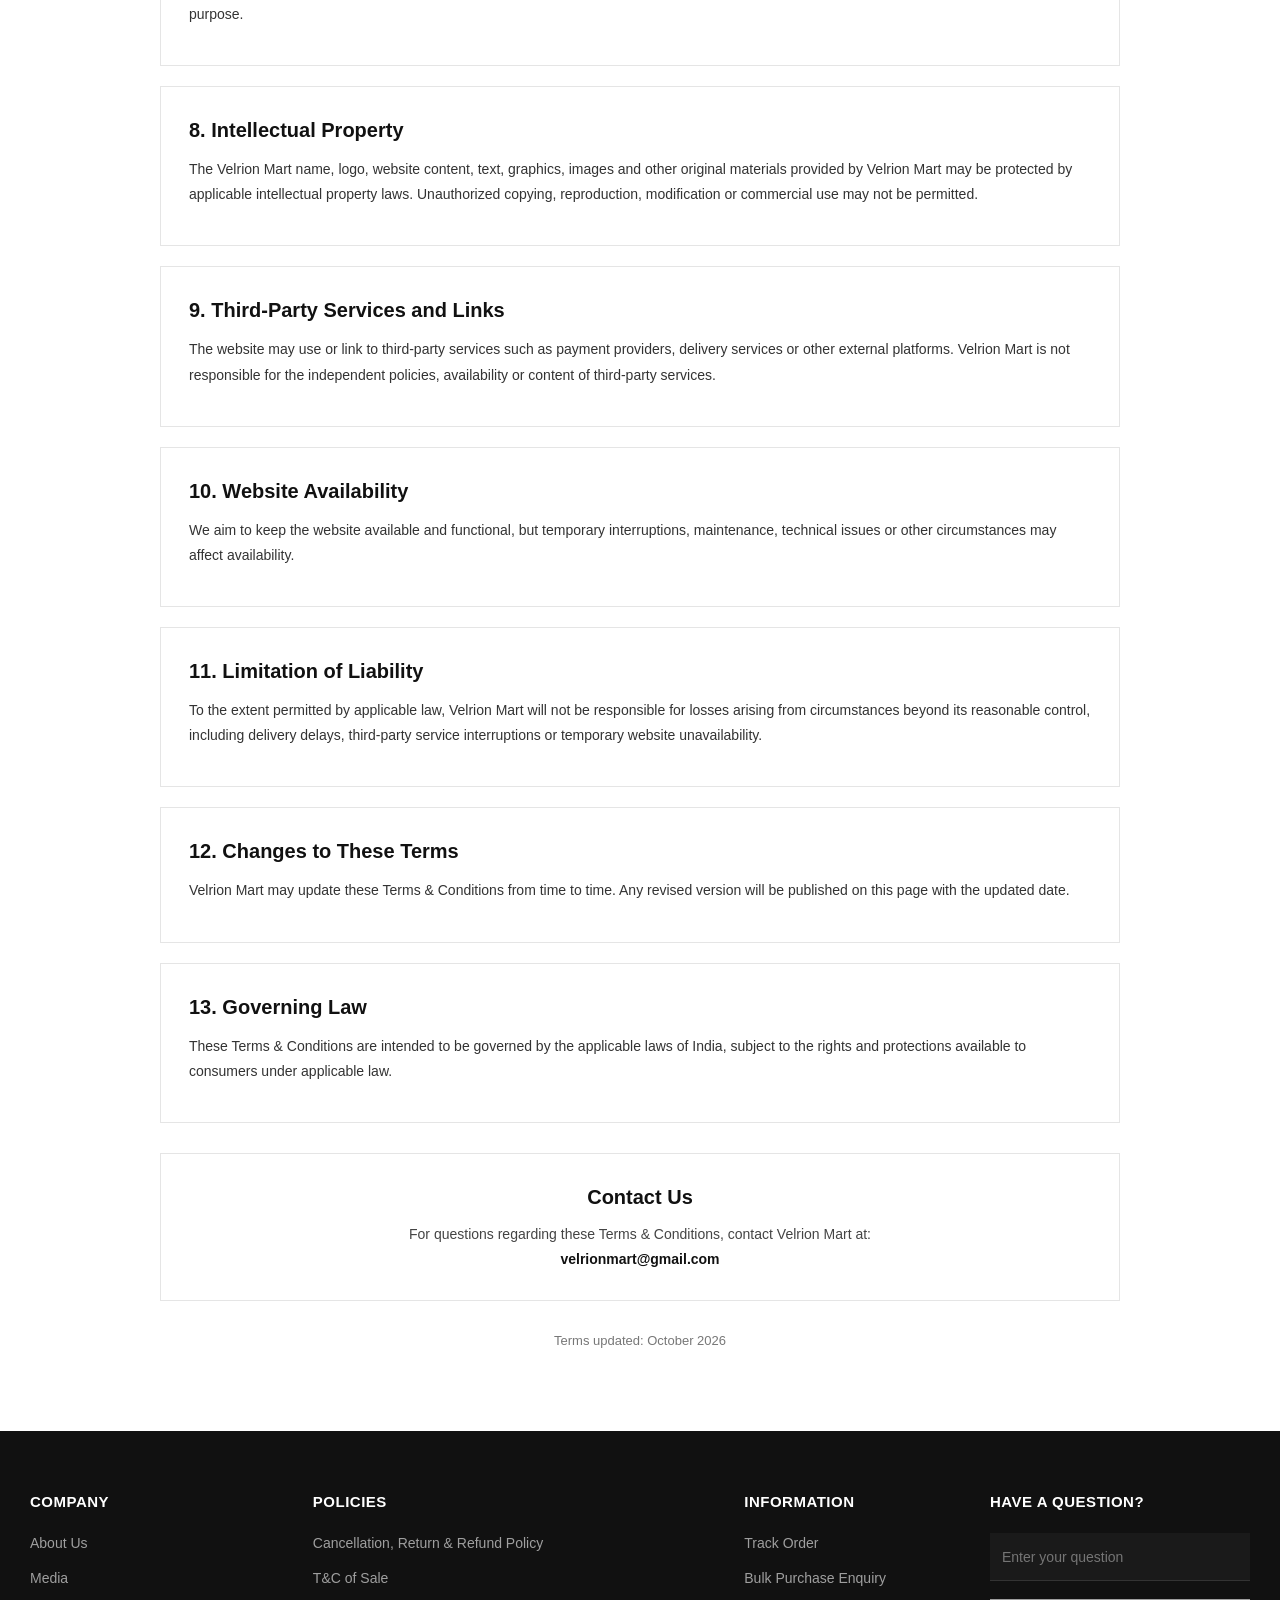
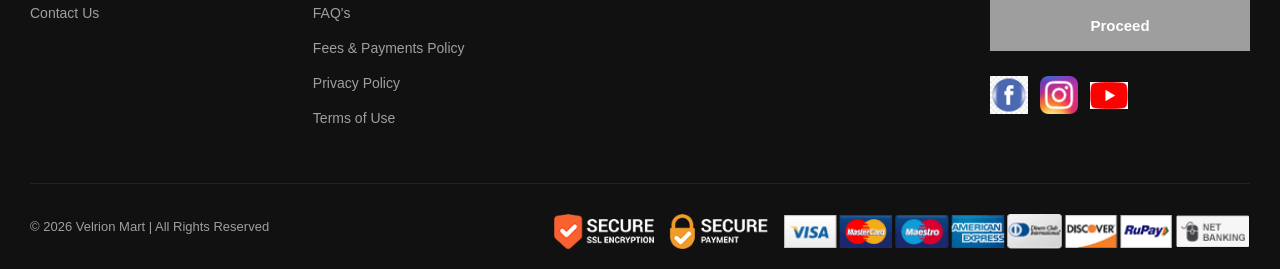
<file: terms.html>
<!DOCTYPE html>
<html lang="en">
<head>

<meta charset="UTF-8">
<meta name="viewport" content="width=device-width, initial-scale=1.0">

<title>Terms & Conditions | Velrion Mart</title>

<meta name="description" content="Read the Terms & Conditions for using the Velrion Mart website and purchasing products through our online store.">

<meta name="application-name" content="Velrion Mart">

<link rel="icon" type="image/png" href="logo.png">
<link rel="apple-touch-icon" href="logo.png">

<link rel="stylesheet" href="style.css">

<style>

.terms-container{
    max-width:1000px;
    margin:50px auto;
    padding:20px;
}

.terms-title{
    text-align:center;
    font-size:30px;
    font-weight:700;
    margin-bottom:12px;
}

.terms-intro{
    text-align:center;
    max-width:800px;
    margin:0 auto 40px;
    color:#555;
    font-size:14px;
    line-height:1.8;
}

.terms-section{
    border:1px solid #e5e5e5;
    background:#fff;
    padding:28px;
    margin-bottom:20px;
}

.terms-section h2{
    font-size:20px;
    margin:0 0 12px;
}

.terms-section p{
    font-size:14px;
    line-height:1.8;
    color:#333;
    margin:0 0 10px;
}

.terms-section ul{
    margin:10px 0 0 20px;
    padding:0;
}

.terms-section li{
    font-size:14px;
    line-height:1.8;
    color:#333;
    margin-bottom:6px;
}

.terms-contact{
    border:1px solid #e5e5e5;
    background:#fff;
    padding:28px;
    text-align:center;
    margin-top:30px;
}

.terms-contact h2{
    font-size:20px;
    margin-bottom:10px;
}

.terms-contact p{
    font-size:14px;
    line-height:1.8;
    color:#444;
}

.terms-contact a{
    color:#111;
    font-weight:600;
    text-decoration:none;
}

.terms-contact a:hover{
    text-decoration:underline;
}

.terms-updated{
    text-align:center;
    font-size:13px;
    color:#777;
    margin-top:30px;
}

@media (max-width:700px){

    .terms-container{
        margin:30px auto;
        padding:15px;
    }

    .terms-title{
        font-size:25px;
    }

    .terms-section{
        padding:22px;
    }

    .terms-section h2{
        font-size:18px;
    }

    .terms-section p,
    .terms-section li{
        font-size:13px;
        line-height:1.8;
    }

    .terms-contact{
        padding:22px;
    }

}

</style>

</head>

<body>

<!-- TOP BAR -->

<div class="top-bar">

<nav class="top-nav">

<a href="index.html">Home</a>
<a href="shop.html">Shop</a>
<a href="tracking.html">Track Order</a>
<a href="contact.html">Contact Us</a>
<a href="about.html">About Us</a>

</nav>

</div>

<!-- TERMS & CONDITIONS -->

<main class="terms-container">

<h1 class="terms-title">
Terms & Conditions
</h1>

<p class="terms-intro">
These Terms & Conditions govern your use of the Velrion Mart website and your purchase of products through our online store.
By using this website, you agree to follow these terms.
</p>

<section class="terms-section">

<h2>1. Website Use</h2>

<p>
You agree to use the Velrion Mart website only for lawful purposes and in a manner that does not
damage, disable or interfere with the operation or security of the website.
</p>

</section>

<section class="terms-section">

<h2>2. Product Information</h2>

<p>
We aim to provide accurate product descriptions, images, pricing and other information.
However, minor variations in colour, appearance, packaging or other product details may occur.
</p>

<p>
Product availability and pricing may change without prior notice.
</p>

</section>

<section class="terms-section">

<h2>3. Orders</h2>

<p>
Placing an order through the website constitutes a request to purchase the selected product.
An order may be reviewed, accepted, cancelled or declined where reasonably necessary,
including in cases involving product availability, pricing errors, suspected misuse or other operational reasons.
</p>

<p>
Order confirmation and related communication may be provided through the contact information supplied by the customer.
</p>

</section>

<section class="terms-section">

<h2>4. Pricing and Payments</h2>

<p>
Prices displayed on the website are subject to change.
Applicable taxes, delivery charges or other costs, where applicable, may be shown during the ordering process.
</p>

<p>
Payments may be processed through third-party payment service providers.
Customers are responsible for providing accurate payment and billing information.
</p>

</section>

<section class="terms-section">

<h2>5. Delivery</h2>

<p>
Delivery timelines may vary depending on product availability, delivery location,
logistics partners and other factors outside our direct control.
</p>

<p>
Customers are responsible for providing accurate delivery information when placing an order.
</p>

</section>

<section class="terms-section">

<h2>6. Cancellation, Returns and Refunds</h2>

<p>
Orders, cancellations, returns, replacements and refunds are subject to our
Cancellation, Return & Refund Policy.
</p>

<p>
Please review the policy before placing an order.
</p>

</section>

<section class="terms-section">

<h2>7. Customer Responsibilities</h2>

<p>
Customers are responsible for providing accurate information and using purchased products
according to the applicable instructions and intended purpose.
</p>

</section>

<section class="terms-section">

<h2>8. Intellectual Property</h2>

<p>
The Velrion Mart name, logo, website content, text, graphics, images and other original materials
provided by Velrion Mart may be protected by applicable intellectual property laws.
Unauthorized copying, reproduction, modification or commercial use may not be permitted.
</p>

</section>

<section class="terms-section">

<h2>9. Third-Party Services and Links</h2>

<p>
The website may use or link to third-party services such as payment providers,
delivery services or other external platforms.
Velrion Mart is not responsible for the independent policies, availability or content of third-party services.
</p>

</section>

<section class="terms-section">

<h2>10. Website Availability</h2>

<p>
We aim to keep the website available and functional, but temporary interruptions,
maintenance, technical issues or other circumstances may affect availability.
</p>

</section>

<section class="terms-section">

<h2>11. Limitation of Liability</h2>

<p>
To the extent permitted by applicable law, Velrion Mart will not be responsible for losses
arising from circumstances beyond its reasonable control, including delivery delays,
third-party service interruptions or temporary website unavailability.
</p>

</section>

<section class="terms-section">

<h2>12. Changes to These Terms</h2>

<p>
Velrion Mart may update these Terms & Conditions from time to time.
Any revised version will be published on this page with the updated date.
</p>

</section>

<section class="terms-section">

<h2>13. Governing Law</h2>

<p>
These Terms & Conditions are intended to be governed by the applicable laws of India,
subject to the rights and protections available to consumers under applicable law.
</p>

</section>

<div class="terms-contact">

<h2>Contact Us</h2>

<p>
For questions regarding these Terms & Conditions, contact Velrion Mart at:
</p>

<p>
<a href="mailto:velrionmart@gmail.com">
velrionmart@gmail.com
</a>
</p>

</div>

<p class="terms-updated">
Terms updated: October 2026
</p>

</main>

<!-- FOOTER -->

<footer>

<div class="footer-grid">

<div>
<h3>COMPANY</h3>
<a href="about.html">About Us</a>
<a href="#">Media</a>
<a href="contact.html">Contact Us</a>
</div>

<div>
<h3>POLICIES</h3>
<a href="refund-policy.html">Cancellation, Return & Refund Policy</a>
<a href="terms.html">T&C of Sale</a>
<a href="#">FAQ's</a>
<a href="#">Fees & Payments Policy</a>
<a href="privacy-policy.html">Privacy Policy</a>
<a href="#">Terms of Use</a>
</div>

<div>
<h3>INFORMATION</h3>
<a href="tracking.html">Track Order</a>
<a href="#">Bulk Purchase Enquiry</a>
</div>

<div>
<h3>HAVE A QUESTION?</h3>

<input type="text" placeholder="Enter your question">

<button>Proceed</button>

<div class="social-icons">

<a href="#"><img src="facebook.png" alt="Facebook"></a>

<a href="#"><img src="Instagram.png" alt="Instagram"></a>

<a href="#"><img src="youtube.png" alt="YouTube"></a>

</div>

</div>

</div>

<div class="footer-bottom">

<div>
© 2026 Velrion Mart | All Rights Reserved
</div>

<div class="payment-icons">

<img src="ssl-secure.png" alt="SSL Secure">

<img src="secure-payment.png" alt="Secure Payment">

<img src="payment-methods.png" alt="Payment Methods">

</div>

</div>

</footer>

</body>
</html>
</file>
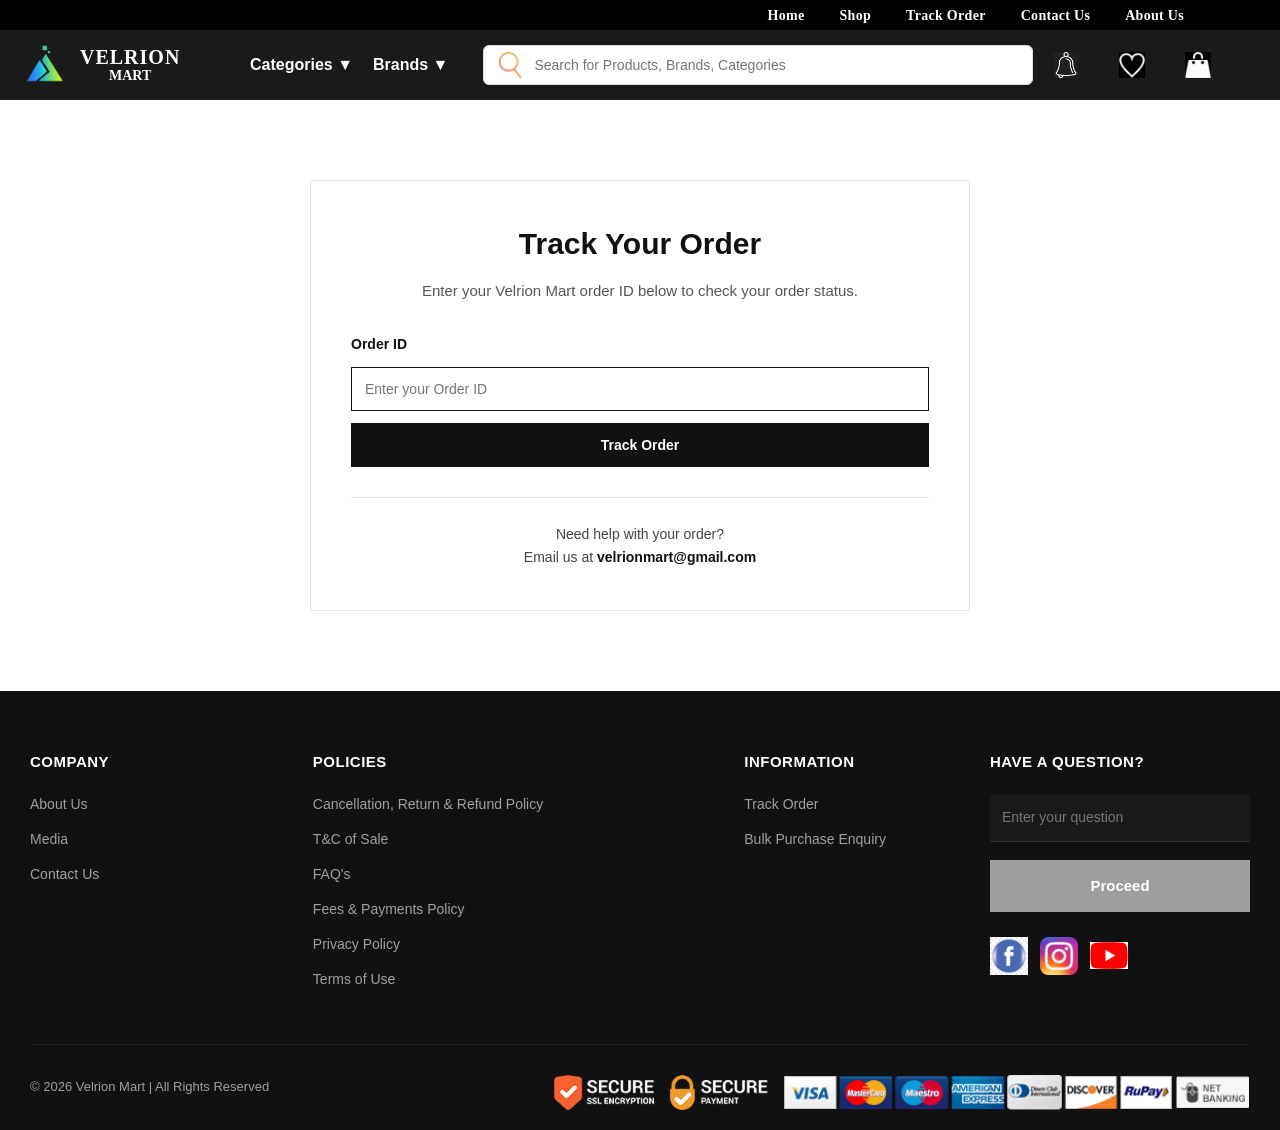
<file: tracking.html>
<!DOCTYPE html>
<html lang="en">
<head>

<meta charset="UTF-8">
<meta name="viewport" content="width=device-width, initial-scale=1.0">

<title>Track Order | Velrion Mart</title>

<meta name="description" content="Track your Velrion Mart order and get assistance with your order status.">

<meta name="application-name" content="Velrion Mart">

<link rel="icon" type="image/png" href="logo.png">
<link rel="apple-touch-icon" href="logo.png">

<link rel="stylesheet" href="style.css">

<style>

.track-container{
    max-width:700px;
    margin:60px auto;
    padding:20px;
}

.track-box{
    border:1px solid #e5e5e5;
    background:#fff;
    padding:40px;
    text-align:center;
}

.track-title{
    font-size:30px;
    font-weight:700;
    margin-bottom:12px;
}

.track-subtitle{
    font-size:15px;
    color:#555;
    line-height:1.7;
    margin-bottom:30px;
}

.track-form{
    display:flex;
    flex-direction:column;
    gap:12px;
}

.track-form label{
    text-align:left;
    font-size:14px;
    font-weight:600;
}

.track-form input{
    width:100%;
    box-sizing:border-box;
    padding:13px;
    border:1px solid #111;
    border-radius:0;
    font-size:14px;
    outline:none;
}

.track-form input:focus{
    border-color:#333;
}

.track-btn{
    width:100%;
    padding:13px;
    border:1px solid #111;
    background:#111;
    color:#fff;
    font-size:14px;
    font-weight:600;
    cursor:pointer;
    border-radius:0;
}

.track-btn:hover{
    background:#333;
}

.track-result{
    display:none;
    margin-top:25px;
    padding:20px;
    border:1px solid #e5e5e5;
    text-align:left;
}

.track-result h3{
    margin-bottom:10px;
    font-size:17px;
}

.track-result p{
    margin:6px 0;
    font-size:14px;
    line-height:1.7;
    color:#333;
}

.track-help{
    margin-top:30px;
    padding-top:25px;
    border-top:1px solid #e5e5e5;
}

.track-help p{
    font-size:14px;
    line-height:1.7;
    color:#444;
}

.track-help a{
    color:#111;
    font-weight:600;
    text-decoration:none;
}

.track-help a:hover{
    text-decoration:underline;
}

@media (max-width:600px){

    .track-container{
        margin:35px auto;
        padding:15px;
    }

    .track-box{
        padding:25px 18px;
    }

    .track-title{
        font-size:25px;
    }

}

</style>

</head>

<body>

<!-- TOP BAR -->

<div class="top-bar">

<nav class="top-nav">

<a href="index.html">Home</a>
<a href="shop.html">Shop</a>
<a href="tracking.html">Track Order</a>
<a href="contact.html">Contact Us</a>
<a href="about.html">About Us</a>

</nav>

</div>  

<!-- HEADER -->

<header class="main-header">


<div class="logo-area">

    <img src="logo.png" alt="Velrion Mart Logo">

    <div class="brand-name">
        <span class="velrion">VELRION</span>
        <span class="mart">MART</span>
    </div>

</div>

<div class="header-links">
<a href="#">Categories ▼</a>
<a href="#">Brands ▼</a>
</div>

<div class="search-box">

<img src="search icon.png" class="search-icon" alt="Search">

<input type="text" placeholder="Search for Products, Brands, Categories">

</div>

<div class="header-icons">

  <a href="notification.html">
    <img src="notification-icon.png" alt="Notification">
  </a>

  <a href="wishlist.html">
    <img src="heart-icon.png" alt="Wishlist">
  </a>

  <a href="cart.html">
    <img src="cart-icon.png" alt="Cart">
  </a>

</div>

</header>
  
<!-- TRACK ORDER -->

<main class="track-container">

<div class="track-box">

<h1 class="track-title">Track Your Order</h1>

<p class="track-subtitle">
Enter your Velrion Mart order ID below to check your order status.
</p>

<form class="track-form" onsubmit="trackOrder(event)">

<label for="orderId">Order ID</label>

<input
    type="text"
    id="orderId"
    name="orderId"
    placeholder="Enter your Order ID"
    required
>

<button type="submit" class="track-btn">
Track Order
</button>

</form>

<div class="track-result" id="trackResult">

<h3>Order Status</h3>

<p>
Your order details are being handled by the Velrion Mart team.
</p>

<p>
For the latest order status, please contact our support team with your Order ID.
</p>

</div>

<div class="track-help">

<p>
Need help with your order?
</p>

<p>
Email us at
<a href="mailto:velrionmart@gmail.com">
velrionmart@gmail.com
</a>
</p>

</div>

</div>

</main>

<!-- FOOTER -->

<footer>

<div class="footer-grid">

<div>
<h3>COMPANY</h3>
<a href="about.html">About Us</a>
<a href="#">Media</a>
<a href="contact.html">Contact Us</a>
</div>

<div>
<h3>POLICIES</h3>
<a href="refund-policy.html">Cancellation, Return & Refund Policy</a>
<a href="terms.html">T&C of Sale</a>
<a href="#">FAQ's</a>
<a href="#">Fees & Payments Policy</a>
<a href="privacy-policy.html">Privacy Policy</a>
<a href="#">Terms of Use</a>
</div>

<div>
<h3>INFORMATION</h3>
<a href="tracking.html">Track Order</a>
<a href="#">Bulk Purchase Enquiry</a>
</div>

<div>
<h3>HAVE A QUESTION?</h3>

<input type="text" placeholder="Enter your question">

<button>Proceed</button>

<div class="social-icons">

<a href="#"><img src="facebook.png" alt="Facebook"></a>

<a href="#"><img src="Instagram.png" alt="Instagram"></a>

<a href="#"><img src="youtube.png" alt="YouTube"></a>

</div>

</div>

</div>

<div class="footer-bottom">

<div>
© 2026 Velrion Mart | All Rights Reserved
</div>

<div class="payment-icons">

<img src="ssl-secure.png" alt="SSL Secure">

<img src="secure-payment.png" alt="Secure Payment">

<img src="payment-methods.png" alt="Payment Methods">

</div>

</div>

</footer>

<script>

function trackOrder(event){

    event.preventDefault();

    const orderId = document.getElementById("orderId").value.trim();
    const result = document.getElementById("trackResult");

    if(orderId !== ""){
        result.style.display = "block";
    }

}

</script>

</body>
</html>
</file>
<file: style.css>
/* =========================
   GLOBAL
========================= */

*{
margin:0;
padding:0;
box-sizing:border-box;
font-family:Arial,Calibri,sans-serif;
}

body{
background:#ffffff;
color:#111111;
line-height:1.5;
overflow-x:hidden;
}

a{
text-decoration:none;
color:inherit;
}

img{
display:block;
max-width:100%;
}

/* =========================
   HEADER
========================= */

.top-bar{
height:30px;
background:#000000;
display:flex;
justify-content:flex-end;
align-items:center;
padding-right:96px;
}

.top-nav{
display:flex;
gap:35px;
}

.top-nav a{
color:#ffffff;
font-family:Calibri light;
font-size:14px;
font-weight:700; /* Bold */
letter-spacing:0.3px;
}

.main-header{
height:70px;
background:#1a1a1a;
display:flex;
align-items:center;
padding:0 20px;
border-bottom:1px solid #222222;
}

.logo-area{
width:220px;
display:flex;
align-items:center;
gap:10px;
flex-shrink:0;
}

.logo-area img{
width:50px;
height:50px;
object-fit:contain;
display:block;
}

.brand-name{
display:flex;
flex-direction:column;
justify-content:center;
line-height:1;
}

.velrion{
font-family:"Goudy Old Style", serif;
font-size:20px;
font-weight:bold;
color:#ffffff;
letter-spacing:1px;
}

.mart{
font-family:"Times New Roman", serif;
font-size:14px;
font-weight:bold;
color:#ffffff;
text-align:center;
margin-top:2px;
}

.header-links{
display:flex;
align-items:center;
gap:20px;
margin-left:10px;
}

.header-links a{
color:#ffffff;
font-size:16px;
font-weight:600;
}

.search-box{
flex:1;
max-width:600px;
position:relative;
}

.search-box{
flex:1;
max-width:550px;
margin-left:35px;
position:relative;
}

.search-icon{
position:absolute;
left:12px;
top:50%;
transform:translateY(-50%);
width:30px;
height:30px;
opacity:0.7;
pointer-events:none;
}

.search-box input{
width:100%;
height:40px;
border:1px solid #dcdcdc;
border-radius:6px;
outline:none;
padding:0 15px 0 50px;
font-size:14px;
background:#ffffff;
color:#111111;
}

.header-icons{
  display:flex;
  align-items:center;
  gap:40px;
  margin-left:20px;
}

.header-icons img{
  width:26px;
  height:26px;
  object-fit:contain;
  transition:0.3s;
}

.header-icons img:hover{
opacity:0.8;
}

/* =========================
   HERO
========================= */

.hero-section{
padding:25px 0;
}

.hero-slider{
width:90%;
max-width:1400px;
height:540px;
margin:auto;
position:relative;
overflow:hidden;
border:1px solid #e5e5e5;
}

.slide{
position:absolute;
top:0;
left:0;
width:100%;
height:100%;
opacity:0;
transition:opacity 1s ease;
}

.slide.active{
opacity:1;
}

.slide img{
width:100%;
height:100%;
object-fit:cover;
}

/* =========================
   CATEGORY
========================= */

.home-category-section{
padding:70px 20px;
text-align:center;
}

.home-category-section h2{
font-size:24px;
margin-bottom:35px;
font-weight:700;
}

.home-categories{
max-width:1100px;
margin:auto;
display:grid;
grid-template-columns:repeat(3,1fr);
gap:15px;
}

.category-card{
border:1px solid #e5e5e5;
padding:18px;
background:#ffffff;
font-size:14px;
font-weight:600;
transition:.3s;
color:#111111;
}

.category-card:hover{
background:#333333;
color:#ffffff;
}

/* =========================
   PRODUCTS
========================= */

.featured-products{
padding:70px 20px;
text-align:center;
}

.featured-products h2{
font-size:24px;
margin-bottom:35px;
font-weight:700;
}

.products-grid{
max-width:1300px;
margin:auto;
display:grid;
grid-template-columns:repeat(4,1fr);
gap:20px;
}

.product-card{
border:1px solid #e5e5e5;
background:#ffffff;
padding:15px;
text-align:center;
}

.product-card img{
width:100%;
height:250px;
object-fit:cover;
border:1px solid #e5e5e5;
}

.product-card h3{
font-size:15px;
margin-top:15px;
margin-bottom:15px;
font-weight:600;
}

.btn{
display:inline-block;
padding:12px 22px;
background:#111111;
color:#ffffff;
font-size:12px;
font-weight:600;
border:1px solid #111111;
transition:.3s;
}

.btn:hover{
background:#333333;
border-color:#333333;
}

/* =========================
   FAQ
========================= */

.faq-section{
padding:70px 20px;
background:#ffffff;
}

.faq-section h2{
text-align:center;
font-size:24px;
margin-bottom:35px;
}

.faq-box{
max-width:1000px;
margin:0 auto 15px auto;
border:1px solid #e5e5e5;
background:#ffffff;
}

.faq-box summary{
list-style:none;
cursor:pointer;
padding:18px 20px;
font-size:14px;
font-weight:600;
position:relative;
}

.faq-box summary::-webkit-details-marker{
display:none;
}

.faq-box summary::after{
content:"+";
position:absolute;
right:20px;
top:50%;
transform:translateY(-50%);
font-size:18px;
}

.faq-box[open] summary::after{
content:"−";
}

.faq-box p{
padding:0 20px 20px 20px;
font-size:14px;
color:#444444;
}

/* =========================
   FOOTER
========================= */

footer{
background:#111111;
color:#ffffff;
padding:60px 30px 20px;
margin-top:60px;
}

.footer-grid{
max-width:1400px;
margin:auto;
display:grid;
grid-template-columns:1.2fr 2fr 1fr 1.4fr;
gap:60px;
}

.footer-grid h3{
font-size:15px;
font-weight:700;
margin-bottom:20px;
color:#ffffff;
letter-spacing:.5px;
}

.footer-grid a{
display:block;
color:#9f9f9f;
font-size:14px;
margin-bottom:14px;
transition:.3s;
}

.footer-grid a:hover{
color:#ffffff;
}

.footer-grid input{
width:100%;
height:48px;
background:#1a1a1a;
border:none;
border-bottom:1px solid #333333;
padding:0 12px;
color:#ffffff;
font-size:14px;
outline:none;
margin-bottom:18px;
}

.footer-grid button{
width:100%;
height:52px;
background:#9e9e9e;
color:#ffffff;
border:none;
cursor:pointer;
font-size:15px;
font-weight:600;
transition:.3s;
}

.footer-grid button:hover{
background:#b3b3b3;
}

/* =========================
   SOCIAL ICONS (FIXED)
========================= */

.social-icons{
display:flex;
gap:12px;
margin-top:25px;
flex-wrap:wrap;
justify-content:flex-start;
}

.social-icons img{
width:38px;
height:38px;
object-fit:contain;
display:block;
}

/* =========================
   PAYMENT ICONS
========================= */

.payment-icons{
display:flex;
align-items:center;
gap:15px;
flex-wrap:wrap;
margin-top:10px;
}

.payment-icons img{
height:35px;
width:auto;
object-fit:contain;
display:block;
}

/* =========================
   FOOTER BOTTOM
========================= */

.footer-bottom{
border-top:1px solid #222222;
margin-top:40px;
padding-top:20px;
display:flex;
justify-content:space-between;
align-items:center;
font-size:13px;
color:#9f9f9f;
}

.payment-text{
text-align:right;
}

/* =========================
   RESPONSIVE
========================= */

@media(max-width:768px){

.footer-grid{
grid-template-columns:1fr;
gap:35px;
text-align:center;
}

.footer-bottom{
flex-direction:column;
gap:12px;
text-align:center;
}

.payment-text{
text-align:center;
}

.social-icons{
justify-content:center;
}

}
/* =========================
   WHATSAPP BUTTON
========================= */

.whatsapp-btn{
position:fixed;
right:20px;
bottom:20px;
background:#25D366;
color:#ffffff;
padding:12px 18px;
font-size:13px;
font-weight:600;
border:1px solid #25D366;
z-index:999;
}

/* =====================================
   MOBILE + RESPONSIVE
===================================== */

/* Desktop */
.mobile-header{
display:none;
}

/* Tablet */
@media (max-width:992px){

.hero-slider{
height:420px;
}

.products-grid{
grid-template-columns:repeat(2,1fr);
}

.home-categories{
grid-template-columns:repeat(2,1fr);
}

.footer-grid{
grid-template-columns:repeat(2,1fr);
gap:35px;
}

}

/* Mobile */
@media (max-width:768px){

/* Hide desktop main header on mobile */
.main-header{
    display:none;
}

/* Keep navigation hidden only when mobile header exists */
.mobile-header ~ .top-bar{
    display:none;
}

/* Responsive navigation for pages without mobile header */
.top-bar{
    height:auto;
    min-height:38px;
    padding:8px 12px;
    justify-content:center;
}

.top-nav{
    display:flex;
    flex-wrap:wrap;
    justify-content:center;
    gap:8px 16px;
}

.top-nav a{
    font-size:12px;
}

/* Mobile Header Show */
.mobile-header{
display:block;
background:#111111;
padding:12px 15px;
border-bottom:1px solid #2b2b2b;
}

.mobile-top{
display:flex;
justify-content:space-between;
align-items:center;
}

.menu-btn{
    width:32px;
    height:32px;
    border:none;
    background:transparent;
    color:#ffffff;
    font-size:30px;
    font-weight:400;
    display:flex;
    align-items:center;
    justify-content:center;
    padding:0;
    margin:0;
    cursor:pointer;
    line-height:1;
    appearance:none;
    -webkit-appearance:none;
    outline:none;
    box-shadow:none;
    flex-shrink:0;
}

.mobile-logo{
display:flex;
align-items:center;
gap:8px;
}

.mobile-logo img{
width:38px;
height:38px;
}

.mobile-brand{
display:flex;
flex-direction:column;
line-height:1;
}

.mobile-brand .velrion{
font-size:18px;
font-family:"Goudy Old Style",serif;
font-weight:bold;
color:#fff;
letter-spacing:1px;
}

.mobile-brand .mart{
font-size:12px;
font-family:"Times New Roman",serif;
font-weight:bold;
color:#fff;
}

.mobile-header-cart img{
width:28px;
height:28px;
}

.mobile-search{
margin-top:12px;
background:#fff;
height:46px;
border-radius:8px;
display:flex;
align-items:center;
padding:0 12px;
}

.mobile-search img{
width:22px;
height:22px;
margin-right:10px;
}

.mobile-search input{
width:100%;
border:none;
outline:none;
font-size:14px;
background:none;
}

/* Hero */
.hero-section{
padding:15px 0;
}

.hero-slider{
width:100%;
height:auto;
aspect-ratio:16/9;
border:none;
}

.slide img{
width:100%;
height:100%;
object-fit:contain;
}

/* Category */
.home-categories{
grid-template-columns:repeat(2,1fr);
gap:12px;
}

/* Products */
.products-grid{
grid-template-columns:repeat(2,1fr);
gap:15px;
}

.product-card{
display:flex;
flex-direction:column;
height:100%;
}

.product-card img{
width:100%;
height:180px;
object-fit:contain;
}

.product-card h3{
flex-grow:1;
}

.btn{
margin-top:auto;
}

/* Footer */
.footer-grid{
grid-template-columns:repeat(2,1fr);
gap:25px;
text-align:left;
}

.footer-bottom{
flex-direction:column;
text-align:center;
gap:15px;
}

.social-icons{
justify-content:flex-start;
}

}

/* Small Mobile */

@media (max-width:480px){

.hero-slider{
aspect-ratio:16/10;
}

.product-card img{
height:150px;
}

.mobile-brand .velrion{
font-size:16px;
}

.mobile-brand .mart{
font-size:11px;
}

}

/* =====================================
   MOBILE SIDE MENU
===================================== */

.menu-overlay{
position:fixed;
top:0;
left:0;
width:100%;
height:100%;
background:rgba(0,0,0,.45);
opacity:0;
visibility:hidden;
transition:.30s;
z-index:9998;
}

.menu-overlay.active{
opacity:1;
visibility:visible;
}

.side-menu{
position:fixed;
top:0;
left:-360px;
width:340px;
max-width:88%;
height:100%;
background:#ffffff;
overflow-y:auto;
-webkit-overflow-scrolling:touch;
transition:left .35s ease;
z-index:9999;
box-shadow:4px 0 25px rgba(0,0,0,.18);
}

.side-menu.active{
left:0;
}

.menu-header{
position:relative;
padding:25px 20px;
background:#ffffff;
border-bottom:1px solid #ececec;
}

.close-menu{
position:absolute;
top:18px;
right:18px;
width:38px;
height:38px;
border:none;
background:none;
font-size:24px;
cursor:pointer;
color:#111;
border-radius:50%;
transition:.25s;
}

.close-menu:hover{
background:#f2f2f2;
}

.guest-box h2{
font-size:26px;
font-weight:700;
color:#111;
margin-bottom:18px;
font-family:Arial,sans-serif;
}

.login-btn{
display:inline-block;
padding:12px 24px;
background:#111;
color:#fff;
font-size:15px;
font-weight:600;
border-radius:8px;
transition:.25s;
text-decoration:none;
text-align:center;
}

.login-btn:hover{
background:#333;
}

.menu-links{
padding:8px 0;
}

.menu-links a{
display:block;
padding:16px 22px;
font-size:16px;
font-weight:500;
color:#111;
border-bottom:1px solid #f1f1f1;
transition:.25s;
text-decoration:none;
}

.menu-links a:hover{
background:#f8f8f8;
padding-left:30px;
}

.our-promise{
padding:25px 20px;
border-top:8px solid #f5f5f5;
background:#fff;
}

.our-promise h3{
font-size:18px;
font-weight:700;
margin-bottom:20px;
color:#111;
}

.promise-items{
display:flex;
justify-content:space-between;
gap:10px;
text-align:center;
}

.promise-items div{
flex:1;
display:flex;
flex-direction:column;
align-items:center;
font-size:32px;
}

.promise-items span{
margin-top:10px;
font-size:13px;
font-weight:600;
line-height:1.4;
color:#111;
}

.menu-brand-card{
padding:20px;
background:#fafafa;
border-top:1px solid #ececec;
}

.menu-brand-card img{
display:block;
width:100%;
border-radius:10px;
}

/* Prevent background scrolling when menu is open */

body.menu-open{
overflow:hidden;
}

/* =====================================
   PRODUCT PAGE 
===================================== */

/* ---------- Product Page ---------- */

.product-container{

    width:90%;
    max-width:1400px;
    margin:40px auto;
    display:grid;
    grid-template-columns:110px 1fr 520px;
    gap:30px;
    align-items:start;

}

/* ---------- Left Gallery ---------- */

.product-gallery{

    display:contents;

}

/* ---------- Thumbnail Column ---------- */

.thumbnail-gallery{

    display:flex;
    flex-direction:column;
    gap:14px;

}

.thumbnail-gallery img{

    width:90px;
    height:90px;
    object-fit:cover;
    border:1px solid #dddddd;
    border-radius:8px;
    cursor:pointer;
    transition:.3s;

}

.thumbnail-gallery img:hover{

    border:1px solid #ff6b00;
    transform:scale(1.04);

}

.thumbnail-gallery img.active{

    border:2px solid #ff6b00;

}

/* ---------- Main Image ---------- */

.main-image{

    position:relative;
    width:100%;
    background:#ffffff;
    border:1px solid #e8e8e8;
    border-radius:12px;
    overflow:hidden;

}

.main-image img{

    width:100%;
    display:block;
    object-fit:cover;
    transition:.35s;

}

.main-image:hover img{

    transform:scale(1.03);

}

/* ---------- Right Details ---------- */

.product-details{

    display:flex;
    flex-direction:column;

}

/* ---------- Brand ---------- */

.brand{

    font-size:13px;
    font-weight:700;
    color:#ff6b00;
    letter-spacing:1px;
    text-transform:uppercase;
    margin-bottom:10px;

}

/* ---------- Product Name ---------- */

.product-details h1{

    font-size:38px;
    line-height:1.25;
    color:#111111;
    font-weight:700;
    margin-bottom:15px;

}

/* ---------- Rating ---------- */

.rating-row{

    display:flex;
    align-items:center;
    gap:14px;
    margin-bottom:20px;

}

.stars{

    color:#ffb400;
    font-size:20px;
    letter-spacing:2px;

}

.rating-details{

    display:flex;
    gap:14px;
    align-items:center;
    flex-wrap:wrap;
    font-size:15px;
    color:#555555;

}

.rating-score{

    font-weight:700;
    color:#111111;

}

.review-count{

    color:#666666;

}

.order-count{

    color:#20a548;
    font-weight:600;

}

/* ---------- PRICE SECTION ---------- */

.price-section{

    margin-bottom:25px;

}

.price-box{

    display:flex;
    align-items:center;
    flex-wrap:wrap;
    gap:18px;

}

.selling-price{

    font-size:52px;
    font-weight:700;
    color:#ff6b00;
    line-height:1;

}

.mrp{

    font-size:18px;
    color:#777777;

}

.mrp del{

    margin-left:6px;
    color:#999999;

}

.discount{

    font-size:22px;
    font-weight:700;
    color:#ff6b00;

}

.tax-text{

    margin-top:10px;
    font-size:14px;
    color:#666666;

}

/* ---------- STOCK ---------- */

.stock-box{

    margin-bottom:25px;

}

.stock-badge{

    display:inline-block;
    padding:8px 18px;
    background:#edf9f0;
    color:#20a548;
    border:1px solid #bde5c8;
    border-radius:30px;
    font-weight:600;
    font-size:15px;

}

/* ---------- DELIVERY ---------- */

.delivery-section{

    border-top:1px solid #eeeeee;
    border-bottom:1px solid #eeeeee;
    padding:22px 0;
    margin-bottom:25px;

}

.delivery-section h3{

    font-size:18px;
    margin-bottom:15px;
    color:#111111;

}

.pincode-box{

    display:flex;
    gap:10px;
    margin-bottom:12px;

}

.pincode-box input{

    flex:1;
    height:48px;
    padding:0 18px;
    border:1px solid #dddddd;
    border-radius:8px;
    outline:none;
    font-size:15px;
    transition:.3s;

}

.pincode-box input:focus{

    border-color:#ff6b00;

}

.check-btn{

    width:120px;
    border:none;
    background:#ff6b00;
    color:#ffffff;
    font-size:15px;
    font-weight:600;
    border-radius:8px;
    cursor:pointer;
    transition:.3s;

}

.check-btn:hover{

    background:#e55d00;

}

.delivery-text{

    font-size:13px;
    color:#777777;

}

/* ---------- SERVICE CARDS ---------- */

.service-wrapper{

    display:grid;
    grid-template-columns:repeat(3,1fr);
    gap:15px;
    margin-bottom:30px;

}

.service-card{

    display:flex;
    align-items:center;
    gap:12px;
    padding:16px;
    border:1px solid #eeeeee;
    border-radius:12px;
    background:#ffffff;
    transition:.3s;

}

.service-card:hover{

    border-color:#ff6b00;
    box-shadow:0 8px 22px rgba(0,0,0,.08);

}

.service-icon{

    width:48px;
    height:48px;
    display:flex;
    align-items:center;
    justify-content:center;
    flex-shrink:0;

}

.service-icon img{

    width:32px;
    height:32px;
    object-fit:contain;

}

.service-content{

    display:flex;
    flex-direction:column;

}

.service-content strong{

    font-size:15px;
    color:#111111;
    margin-bottom:4px;

}

.service-content span{

    font-size:13px;
    color:#666666;

}

/* ---------- QUANTITY ---------- */

.quantity-section{

    display:flex;
    align-items:center;
    justify-content:space-between;
    margin-bottom:30px;

}

.qty-title{

    font-size:17px;
    font-weight:600;
    color:#111111;

}

.quantity-box{

    display:flex;
    align-items:center;
    border:1px solid #dddddd;
    border-radius:8px;
    overflow:hidden;

}

.quantity-box button{

    width:45px;
    height:45px;
    border:none;
    background:#ffffff;
    cursor:pointer;
    font-size:22px;
    transition:.3s;

}

.quantity-box button:hover{

    background:#f6f6f6;

}

.quantity-box input{

    width:60px;
    height:45px;
    border:none;
    text-align:center;
    font-size:17px;
    font-weight:600;
    outline:none;

}

/* ---------- ACTION BUTTONS ---------- */

.action-buttons{

    display:grid;
    grid-template-columns:60px 60px 1fr 1fr;
    gap:15px;
    margin-bottom:35px;

}

/* ---------- Share ---------- */

.share-btn{

    width:60px;
    height:60px;
    border:1px solid #dddddd;
    background:#ffffff;
    border-radius:10px;
    cursor:pointer;
    display:flex;
    align-items:center;
    justify-content:center;
    transition:.3s;

}

.share-btn svg{

    width:22px;
    height:22px;
    color:#111111;

}

.share-btn:hover{

    border-color:#ff6b00;
    background:#fff6f0;

}

.share-btn:hover svg{

    color:#ff6b00;

}

/* ---------- Wishlist ---------- */

.wishlist-btn{

    width:60px;
    height:60px;
    border:1px solid #dddddd;
    background:#ffffff;
    border-radius:10px;
    cursor:pointer;
    display:flex;
    align-items:center;
    justify-content:center;
    transition:.3s;

}

.wishlist-icon{

    font-size:28px;
    color:#111111;
    transition:.3s;

}

.wishlist-btn:hover{

    border-color:#ff6b00;
    background:#fff6f0;

}

.wishlist-btn:hover .wishlist-icon{

    color:#ff6b00;

}

/* ---------- Buy Now ---------- */

.buy-now{

    height:60px;
    border:2px solid #ff6b00;
    background:#ffffff;
    color:#ff6b00;
    border-radius:10px;
    font-size:17px;
    font-weight:700;
    cursor:pointer;
    transition:.3s;

}

.buy-now:hover{

    background:#ff6b00;
    color:#ffffff;

}

/* ---------- Add To Bag ---------- */

.add-cart{

    height:60px;
    border:none;
    background:#ff6b00;
    color:#ffffff;
    border-radius:10px;
    font-size:17px;
    font-weight:700;
    cursor:pointer;
    transition:.3s;

}

.add-cart:hover{

    background:#e65c00;

}

/* ---------- QUICK INFO ---------- */

.quick-info{

    display:grid;
    grid-template-columns:repeat(2,1fr);
    gap:18px;
    padding-top:25px;
    border-top:1px solid #eeeeee;

}

.info-item{

    padding:18px;
    background:#fafafa;
    border:1px solid #eeeeee;
    border-radius:10px;
    transition:.3s;

}

.info-item:hover{

    border-color:#ff6b00;
    background:#ffffff;

}

.info-item strong{

    display:block;
    font-size:14px;
    color:#666666;
    margin-bottom:8px;

}

.info-item p{

    font-size:16px;
    font-weight:600;
    color:#111111;

}

/* ---------- IMAGE ZOOM BUTTON ---------- */

.main-image::after{

    content:"⤢";
    position:absolute;
    right:18px;
    bottom:18px;
    width:48px;
    height:48px;
    background:#ffffff;
    border-radius:50%;
    display:flex;
    align-items:center;
    justify-content:center;
    font-size:22px;
    box-shadow:0 6px 18px rgba(0,0,0,.15);
    cursor:pointer;
    transition:.3s;

}

.main-image:hover::after{

    transform:scale(1.08);

}

/* ---------- SMOOTH TRANSITIONS ---------- */

button,
input,
img{

    transition:.3s ease;

}

/* ---------- PRODUCT INFORMATION ---------- */


.product-information{

    width:90%;
    max-width:1400px;
    margin:60px auto;

}

/* ----------  PRODUCT TABS ---------- */

.product-tabs{

    display:flex;
    align-items:center;
    gap:35px;
    border-bottom:1px solid #e5e5e5;
    margin-bottom:40px;
    overflow-x:auto;
    scrollbar-width:none;

}

.product-tabs::-webkit-scrollbar{

    display:none;

}

.tab-btn{

    background:none;
    border:none;
    padding:18px 0;
    color:#666666;
    font-size:16px;
    font-weight:600;
    cursor:pointer;
    white-space:nowrap;
    position:relative;
    transition:.30s;

}

.tab-btn:hover{

    color:#ff6b00;

}

.tab-btn.active{

    color:#ff6b00;

}

.tab-btn.active::after{

    content:"";
    position:absolute;
    left:0;
    bottom:-2px;
    width:100%;
    height:3px;
    background:#ff6b00;
    border-radius:50px;

}

/* ---------- TAB CONTENT ---------- */


.tab-content{

    display:none;
    animation:fadeTabs .35s ease;

}

.tab-content.active{

    display:block;

}

@keyframes fadeTabs{

    from{

        opacity:0;
        transform:translateY(12px);

    }

    to{

        opacity:1;
        transform:translateY(0);

    }

}

/* ---------- INFO CARD ---------- */

.info-card{

    background:#ffffff;
    border:1px solid #ececec;
    border-radius:12px;
    padding:35px;
    box-shadow:0 2px 10px rgba(0,0,0,.03);
    transition:.30s;

}

.info-card:hover{

    border-color:#ff6b00;
    box-shadow:0 12px 28px rgba(0,0,0,.06);

}

.info-card h2{

    font-size:24px;
    color:#111111;
    margin-bottom:22px;

}

/* ---------- DESCRIPTION ---------- */

.short-description{

    color:#555555;
    font-size:15px;
    line-height:1.9;
    margin-bottom:22px;

}

.full-description{

    display:none;
    margin-top:20px;
    animation:fadeDescription .35s ease;

}

.full-description.show{

    display:block;

}

.full-description p{

    color:#555555;
    font-size:15px;
    line-height:1.9;

}

@keyframes fadeDescription{

    from{

        opacity:0;
        transform:translateY(10px);

    }

    to{

        opacity:1;
        transform:translateY(0);

    }

}

/* ---------- READ MORE BUTTON ---------- */

.read-more-btn{

    border:none;
    background:none;
    padding:0;
    color:#ff6b00;
    font-size:15px;
    font-weight:700;
    cursor:pointer;
    transition:.30s;

}

.read-more-btn:hover{

    color:#e65c00;

}

/* ---------- FEATURES ---------- */

#features ul{

    list-style:none;
    padding:0;
    margin:0;

}

#features ul li{

    display:flex;
    align-items:center;
    gap:10px;
    padding:12px 0;
    font-size:15px;
    color:#444444;
    border-bottom:1px solid #f1f1f1;

}

#features ul li:last-child{

    border-bottom:none;

}

/* ---------- SPECIFICATIONS ---------- */

#specifications table{

    width:100%;
    border-collapse:collapse;

}

#specifications tr{

    border-bottom:1px solid #eeeeee;

}

#specifications tr:last-child{

    border-bottom:none;

}

#specifications th{

    width:40%;
    text-align:left;
    padding:14px 0;
    color:#666666;
    font-size:15px;
    font-weight:600;

}

#specifications td{

    text-align:right;
    padding:14px 0;
    color:#111111;
    font-size:15px;
    font-weight:500;

}

/* ---------- FAQ ---------- */

#faq .info-card{

    max-width:100%;

}

#faq details{

    border:1px solid #e8e8e8;
    border-radius:10px;
    background:#ffffff;
    margin-bottom:16px;
    overflow:hidden;
    transition:.3s;

}

#faq details:hover{

    border-color:#ff6b00;

}

#faq summary{

    list-style:none;
    cursor:pointer;
    padding:18px 22px;
    font-size:16px;
    font-weight:600;
    color:#111111;
    position:relative;
    user-select:none;

}

#faq summary::-webkit-details-marker{

    display:none;

}

#faq summary::after{

    content:"+";
    position:absolute;
    right:22px;
    top:50%;
    transform:translateY(-50%);
    font-size:24px;
    color:#666666;
    transition:.3s;

}

#faq details[open] summary::after{

    content:"−";
    color:#ff6b00;

}

#faq details p{

    padding:0 22px 20px;
    font-size:15px;
    color:#555555;
    line-height:1.8;

}

/* ---------- REVIEWS ---------- */

#reviews{

    min-height:250px;

}

#reviews .info-card{

    min-height:250px;
    border:1px dashed #dddddd;
    background:#fcfcfc;

}

/* ---------- RESPONSIVE ---------- */

@media (max-width:768px){

    .product-tabs{

        gap:25px;

    }

    .tab-btn{

        font-size:15px;

    }

    .info-card{

        padding:22px;

    }

    #specifications th,
    #specifications td{

        display:block;
        width:100%;
        text-align:left;

    }

    #specifications td{

        padding-top:0;
        padding-bottom:16px;

    }

}

/* =====================================================
RELATED PRODUCTS
===================================================== */

/* ---------- SECTION ---------- */

.related-products{

    width:90%;
    max-width:1400px;
    margin:70px auto;

}

.related-products h2{

    font-size:30px;
    color:#111111;
    margin-bottom:35px;
    font-weight:700;

}

/* ---------- PRODUCTS GRID ---------- */

.products-grid{

    display:grid;
    grid-template-columns:repeat(4,1fr);
    gap:28px;

}

/* ---------- PRODUCT CARD ---------- */

.product-card{

    background:#ffffff;
    border:1px solid #ebebeb;
    border-radius:14px;
    overflow:hidden;
    transition:.35s;
    cursor:pointer;

}

.product-card:hover{

    transform:translateY(-8px);
    box-shadow:0 18px 35px rgba(0,0,0,.10);
    border-color:#ff6b00;

}

/* ---------- PRODUCT IMAGE ---------- */

.related-products .product-card img{

    width:100%;
    aspect-ratio:1/1;
    object-fit:contain;
    display:block;
    background:#f8f8f8;

}

/* ---------- PRODUCT NAME ---------- */

.product-card h3{

    font-size:18px;
    color:#111111;
    padding:18px 18px 8px;
    line-height:1.5;
    min-height:60px;

}

/* ---------- RATING ---------- */

.product-rating{

    padding:0 18px;
    color:#f5a623;
    font-size:15px;
    margin-bottom:10px;

}

.product-rating span{

    color:#666666;
    margin-left:6px;
    font-size:14px;

}

/* ---------- PRICE ---------- */

.product-price{

    display:flex;
    align-items:center;
    gap:10px;
    flex-wrap:wrap;
    padding:0 18px 20px;

}

.product-price .price{

    font-size:22px;
    font-weight:700;
    color:#111111;

}

.product-price del{

    color:#999999;
    font-size:15px;

}

.product-price .off{

    color:#16a34a;
    font-size:14px;
    font-weight:700;

}

/* ---------- VIEW PRODUCT BUTTON ---------- */

.view-product{

    display:block;
    width:calc(100% - 36px);
    margin:0 auto 18px;
    text-align:center;
    text-decoration:none;
    background:#111111;
    color:#ffffff;
    padding:14px;
    border-radius:8px;
    font-size:15px;
    font-weight:600;
    transition:.30s;

}

.view-product:hover{

    background:#ff6b00;

}

/* ---------- RESPONSIVE ---------- */

@media (max-width:1100px){

    .products-grid{

        grid-template-columns:repeat(2,1fr);

    }

}

@media (max-width:650px){

    .related-products .products-grid{

        grid-template-columns:1fr;

    }

    .related-products h2{

        font-size:24px;

    }

}

/* =====================================================
FINAL COMPONENTS
===================================================== */

/* ---------- IMAGE PREVIEW MODAL ---------- */

.image-modal{

    position:fixed;
    inset:0;
    background:rgba(0,0,0,.85);
    display:none;
    justify-content:center;
    align-items:center;
    z-index:9999;
    padding:30px;

}

.image-modal.active{

    display:flex;

}

.image-modal img{

    max-width:900px;
    width:100%;
    max-height:90vh;
    object-fit:contain;
    border-radius:12px;
    background:#ffffff;

}

.close-image{

    position:absolute;
    top:30px;
    right:40px;
    font-size:42px;
    color:#ffffff;
    cursor:pointer;
    transition:.30s;

}

.close-image:hover{

    color:#ff6b00;
    transform:rotate(90deg);

}

/* ---------- TOAST MESSAGE ---------- */

.toast-message{

    position:fixed;
    left:50%;
    bottom:30px;
    transform:translateX(-50%);
    background:#111111;
    color:#ffffff;
    padding:14px 26px;
    border-radius:8px;
    font-size:15px;
    font-weight:600;
    opacity:0;
    visibility:hidden;
    transition:.35s;
    z-index:999;

}

.toast-message.show{

    opacity:1;
    visibility:visible;
    bottom:45px;

}

/* ---------- SCROLL TO TOP ---------- */

.scroll-top{

    position:fixed;
    right:25px;
    bottom:25px;
    width:50px;
    height:50px;
    border:none;
    border-radius:50%;
    background:#111111;
    color:#ffffff;
    font-size:22px;
    cursor:pointer;
    display:none;
    transition:.30s;
    z-index:999;

}

.scroll-top.show{

    display:block;

}

.scroll-top:hover{

    background:#ff6b00;
    transform:translateY(-4px);

}

/* ---------- MOBILE ACTION BAR ---------- */

.mobile-action-bar{

    position:fixed;
    left:0;
    right:0;
    bottom:0;
    background:#ffffff;
    border-top:1px solid #e5e5e5;
    display:none;
    align-items:center;
    gap:10px;
    padding:12px;
    z-index:999;

}

.mobile-action-bar button{

    border:none;
    cursor:pointer;
    font-weight:600;
    border-radius:8px;
    height:48px;

}

.mobile-wishlist{

    width:52px;
    background:#f5f5f5;
    font-size:22px;

}

.mobile-buy{

    flex:1;
    background:#111111;
    color:#ffffff;

}

.mobile-cart{

    flex:1;
    background:#ff6b00;
    color:#ffffff;

}

.mobile-buy:hover{

    background:#222222;

}

.mobile-cart:hover{

    background:#e65c00;

}

/* ---------- MOBILE ---------- */

@media (max-width:768px){

    .mobile-action-bar{

        display:flex;

    }

    .scroll-top{

        bottom:90px;

    }

    body{

        padding-bottom:90px;

    }

}

/* ==========================================
   VELRION MART - SHOP PAGE MOBILE FIX
   Desktop and other pages remain unchanged
========================================== */

@media (max-width: 768px) {

    body.shop-page .home-category-section {
        padding: 28px 12px;
    }

    body.shop-page .home-category-section h2 {
        font-size: 21px;
        margin-bottom: 18px;
    }

    body.shop-page .home-categories {
        grid-template-columns: repeat(2, minmax(0, 1fr));
        gap: 10px;
    }

    body.shop-page .category-card {
        padding: 12px 8px;
        font-size: 12px;
        line-height: 1.4;
        overflow-wrap: anywhere;
    }

    body.shop-page .featured-products {
        padding: 28px 12px 10px;
    }

    body.shop-page .featured-products h2 {
        font-size: 21px;
        margin-bottom: 12px;
    }

    body.shop-page .products-grid {
        display: grid;
        grid-template-columns: repeat(2, minmax(0, 1fr));
        gap: 10px;
        width: 100%;
        max-width: 100%;
        padding: 10px;
        margin: 0 auto;
        box-sizing: border-box;
    }

    body.shop-page .product-card {
        display: flex;
        flex-direction: column;
        min-width: 0;
        padding: 8px;
        height: 100%;
        background: #fff;
        border: 1px solid #e5e5e5;
        border-radius: 0;
        box-shadow: none;
        transform: none;
        overflow: hidden;
    }

    body.shop-page .product-card img {
        display: block;
        width: 100%;
        height: auto;
        aspect-ratio: 1 / 1;
        object-fit: contain;
        border: 1px solid #e5e5e5;
        background: #fff;
    }

    body.shop-page .product-card h3 {
        padding: 0;
        margin: 9px 0;
        min-height: 0;
        flex-grow: 1;
        font-size: 13px;
        line-height: 1.4;
        overflow-wrap: anywhere;
    }

    body.shop-page .product-card .sale-price {
        margin: 3px 0;
        font-size: 16px;
        font-weight: 700;
        line-height: 1.4;
    }

    body.shop-page .product-card .old-price {
        margin: 2px 0;
        color: #777;
        font-size: 12px;
        text-decoration: line-through;
    }

    body.shop-page .product-card .discount {
        margin: 3px 0;
        color: #333;
        font-size: 12px;
    }

    body.shop-page .product-card .btn {
        display: block;
        width: 100%;
        min-height: 36px;
        box-sizing: border-box;
        padding: 8px 4px;
        margin-top: 6px;
        border-radius: 0;
        font-size: 11px;
        line-height: 1.35;
        white-space: normal;
        overflow-wrap: anywhere;
    }

    body.shop-page .product-card .btn.view {
        background: #fff;
        color: #111;
        border: 1px solid #111;
    }

    body.shop-page .product-card .btn.cart {
        background: #111;
        color: #fff;
        border: 1px solid #111;
    }
}

/* Extra-small phones */

@media (max-width: 380px) {

    body.shop-page .products-grid {
        gap: 8px;
        padding: 8px;
    }

    body.shop-page .product-card {
        padding: 6px;
    }

    body.shop-page .product-card h3 {
        font-size: 12px;
    }

    body.shop-page .product-card .btn {
        font-size: 10px;
    }
}
</file>
